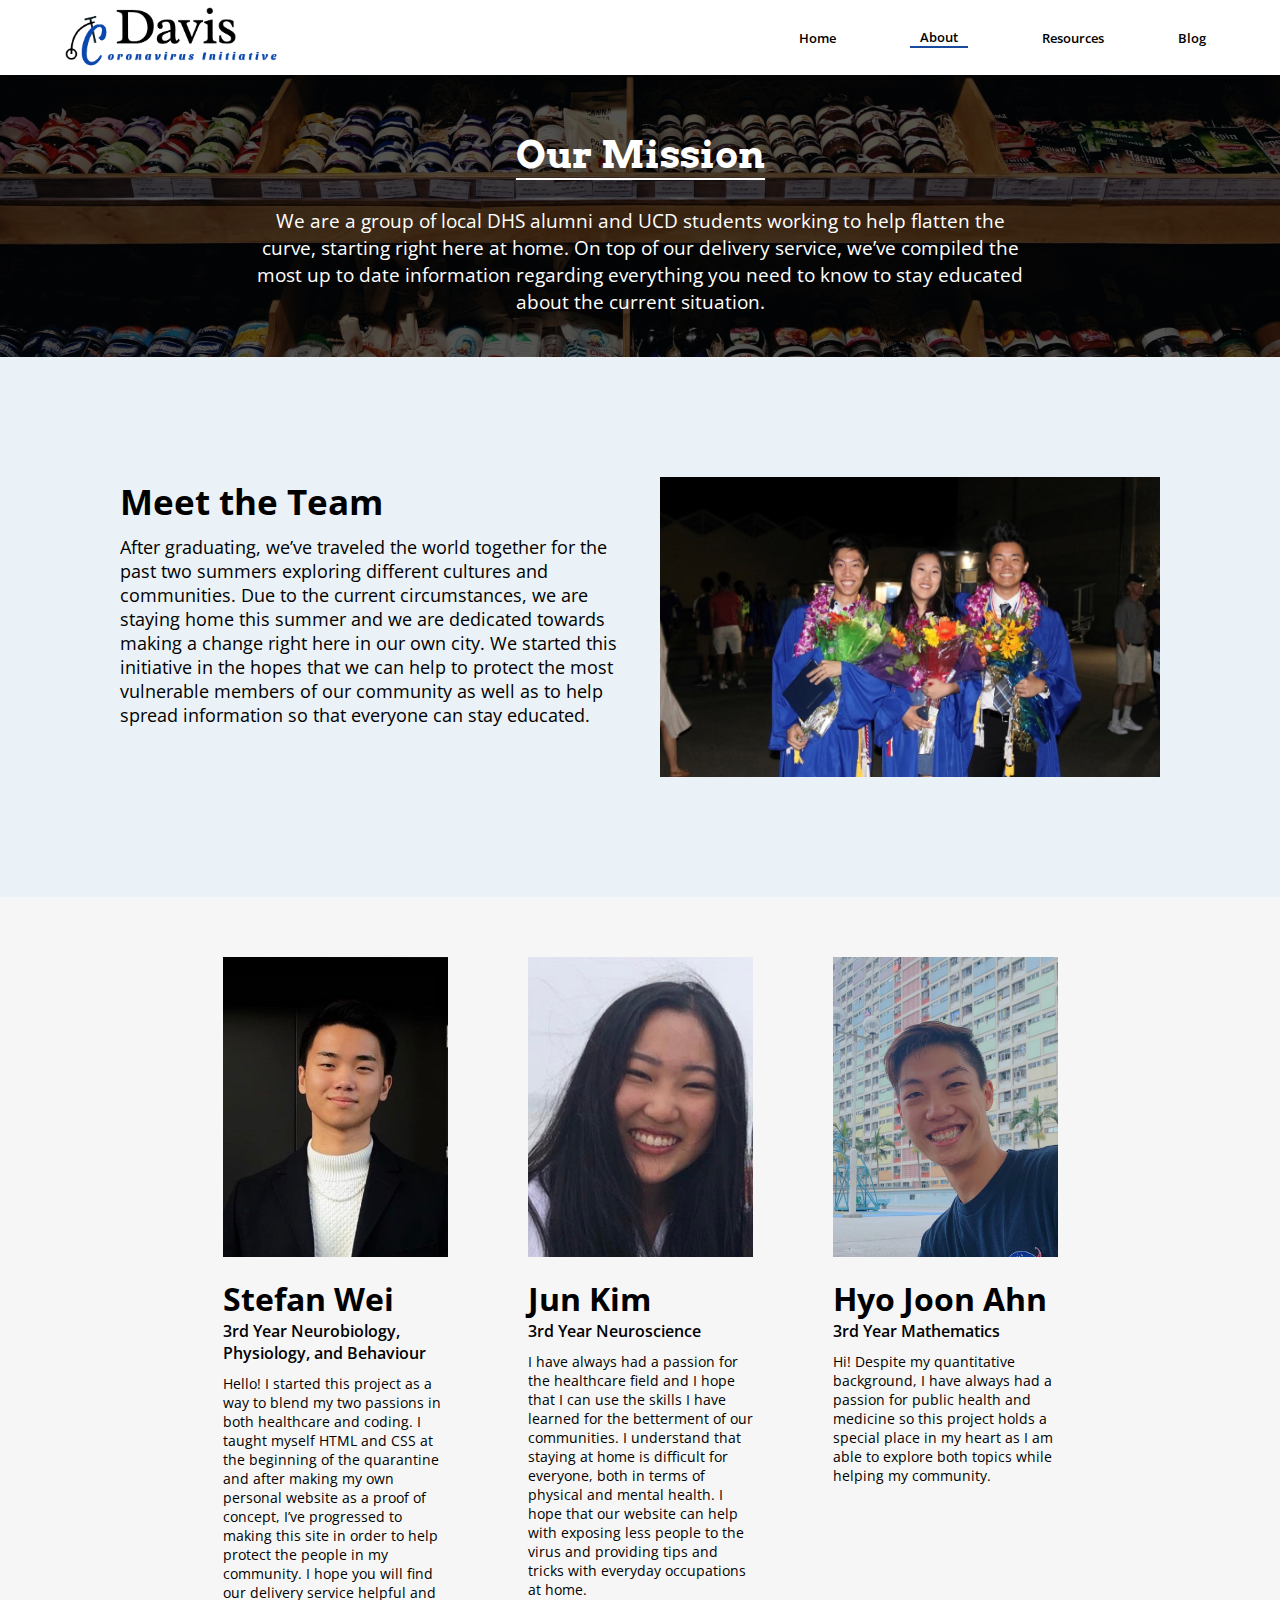
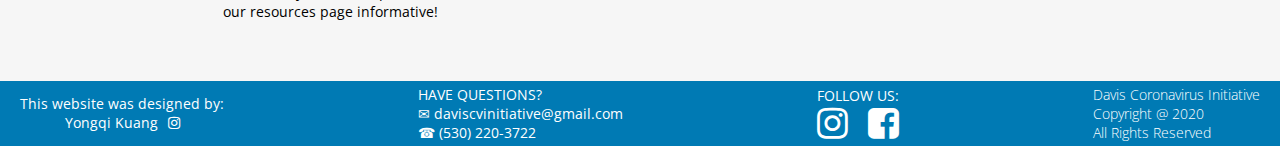
<file: about.html>
<!DOCTYPE html>
<html lang='en'>
  <head>
    <meta charset='UTF-8'/>
    <title>Davis Coronavirus Initiative</title>
    <link href='main.css' type='text/css' rel='stylesheet'/>
    <link href="https://fonts.googleapis.com/css2?family=Open+Sans:wght@400;700&display=swap" rel="stylesheet">
    <link href="https://fonts.googleapis.com/css2?family=Open+Sans:wght@300;400;600;700&display=swap" rel="stylesheet">
    <link rel="stylesheet" href="https://cdnjs.cloudflare.com/ajax/libs/font-awesome/4.7.0/css/font-awesome.min.css">
    <link href="https://fonts.googleapis.com/css2?family=Arvo:wght@700&display=swap" rel="stylesheet">
    <body id="about-page">
  </head>

  <body>
    <!-- THIS IS THE HEADER -->
    <div class='header'>
      <div class='logo'>
        <a href='index.html'>
          <img id='mobilelogo'src = 'mobiledci.png' height='100px'/>
          <img id='desktoplogo' src='dci1.png' height='100px'/>
        </a>
      </div>

      <div id='dropdown' class='dropdownmenu'>
        <li style="list-style: none;" class='dropdown'><span><a href='#'><i class="fa fa-bars" style="font-size:36px;color:black"></i></a></span>
          <ul class='features-menu'>
            <li><a href='index.html'>Home</a></li>
            <li><a href='about.html'>About</a></li>
            <li><a href='resources.html'>Resources</a></li>
            <li><a href='blog.html'>Blog</a></li>
          </ul>
        </li>
      </div>

      <div id='tabs' class='tabs'>
        <div class='tab_element' >
          <a href='index.html'>Home</a>
        </div>
        <div class='tab_element'>
          <div class='hp'><a href='about.html'>About</a></div>
        </div>
        <div class='tab_element'>
          <a href ='resources.html'>Resources</a>
        </div>
        <div class='tab_element'>
          <a href='blog.html'>Blog</a>
        </div>
      </div>

    </div>
    <!--- HEADER SPACER -->
    <div class='headerspacer'></div>

    <div class='mission'>
      <img id='mobileabout' src='verticalcoffee.jpg'/>
      <img id='desktopabout' src='coffe.jpg'/>
      <div class="text">
        <div class='title'><h1>Our Mission</h1></div> <br>
        <div class='adisc'><p>We are a group of local DHS alumni and UCD students working to help flatten the curve, starting right here at home. On top of our delivery service,
          we’ve compiled the most up to date information regarding everything you need to know to stay educated about the current situation.</p><br></div>
      </div>
    </div>

    <div class='team'>
      <div class='meetus'>
        <div class='meetus_title'>
          <h1>Meet the Team</h1>
        </div>
        <div class='meetus_descript'>
          <p>After graduating, we’ve traveled the world together for the past two summers exploring different cultures and communities. Due to the current circumstances,
             we are staying home this summer and we are dedicated towards making a change right here in our own city. We started this initiative in the hopes that we can help to protect the most vulnerable members of our community as well as
             to help spread information so that everyone can stay educated.</p>
        </div>
      </div>
      <img id='desktopabout'src='team.jpg'/>
    </div>

    <div class='us'>
      <div class='us_all'>
        <div class='us_me'>
          <img id='mobilepfp' src='circleyifan.jpg'/>
          <img id='desktoppfp' src='yifan.jpg'/>
          <div class='me_title'>
            <h1>Stefan Wei</h1>
            <p>3rd Year Neurobiology, Physiology, and Behaviour</p>
          </div>
          <div class='me_descript'>
            <p>Hello!
              I started this project as a way to blend my two passions in both healthcare and coding. I taught myself HTML and CSS at the beginning of the quarantine and after making my own personal website as a proof of concept,
               I’ve progressed to making this site in order to help protect the people in my community. I hope you will find our delivery service helpful and our resources page informative!</p>
          </div>
        </div>

        <div class='us_me'>
          <img id='mobilepfp' src='circlejun.jpg'/>
          <img id='desktoppfp'src='jun.jpg'/>
          <div class='me_title'>
            <h1>Jun Kim</h1>
            <p>3rd Year Neuroscience</p>
          </div>
          <div class='me_descript'>
            <p>I have always had a passion for the healthcare field
               and I hope that I can use the skills I have learned for the betterment of our communities. I understand that staying at home is difficult for everyone, both in terms of physical and mental health.
                I hope that our website can help with exposing less people to the virus and providing tips and tricks with everyday occupations at home. </p>
          </div>
        </div>

        <div class='us_me'>
          <img id='mobilepfp' src='hjicon.jpeg'/>
          <img id='desktoppfp'src='hj1.jpg'/>
          <div class='me_title'>
            <h1>Hyo Joon Ahn</h1>
            <p>3rd Year Mathematics</p>
          </div>
          <div class='me_descript'>
            <p>Hi! Despite my quantitative background, I have always had a passion for public health and medicine so this project holds a special place in my heart as I am able to explore both topics while helping my community. </p>
          </div>
        </div>
      </div>
    </div>


  <!-- THIS IS THE FOOTER -->
  <div class='footer'>

    <div id='desktopcredits'class='credits'>
      <div class='desby'>This website was designed by:</div>
        <a href='https://www.instagram.com/yongqi.design/'><div class='designer'>
        <div class='yk'><p>Yongqi Kuang</p></div>
        <div class='ig'><i class="fa fa-instagram" style="color:white"></i></div>
      </div></a>
    </div>

    <div class='contact'>
      <div class='footer_questions'>HAVE QUESTIONS?</div>
      <div class='questions_contact'><a href="mailto:daviscvinitiative@gmail.com">&#9993; daviscvinitiative@gmail.com</a></div>
      <div class='questions_contact'>&#9742; (530) 220-3722</div>
    </div>

    <div class='socials'>
      <div class='footer_follow'>FOLLOW US:</div>
      <div class='box'>
        <div class='social_icon'>
        <a href='https://www.instagram.com/daviscoronavirusinitiative/'><i class="fa fa-instagram" style="color:white"></i></a>
        </div>
        <div class='social_icon'>
          <a href='https://www.facebook.com/Davis-Coronavirus-Initiative-111742237274236'><i class="fa fa-facebook-square" style="color:white"></i></a>
        </div>
      </div>
    </div>



    <div id='desktoplegal' class='legal'>
      <p>Davis Coronavirus Initiative</p>
      <p>Copyright @ 2020</p>
      <p>All Rights Reserved</p>
    </div>

    <div id='mobilelegal' class='mobilelegal'>
      <p>@ Copyright 2020 Davis Coronavirus Initiative All Rights Reserved. Website designed by Yongqi.</p>
  </div>
    </body>
</file>
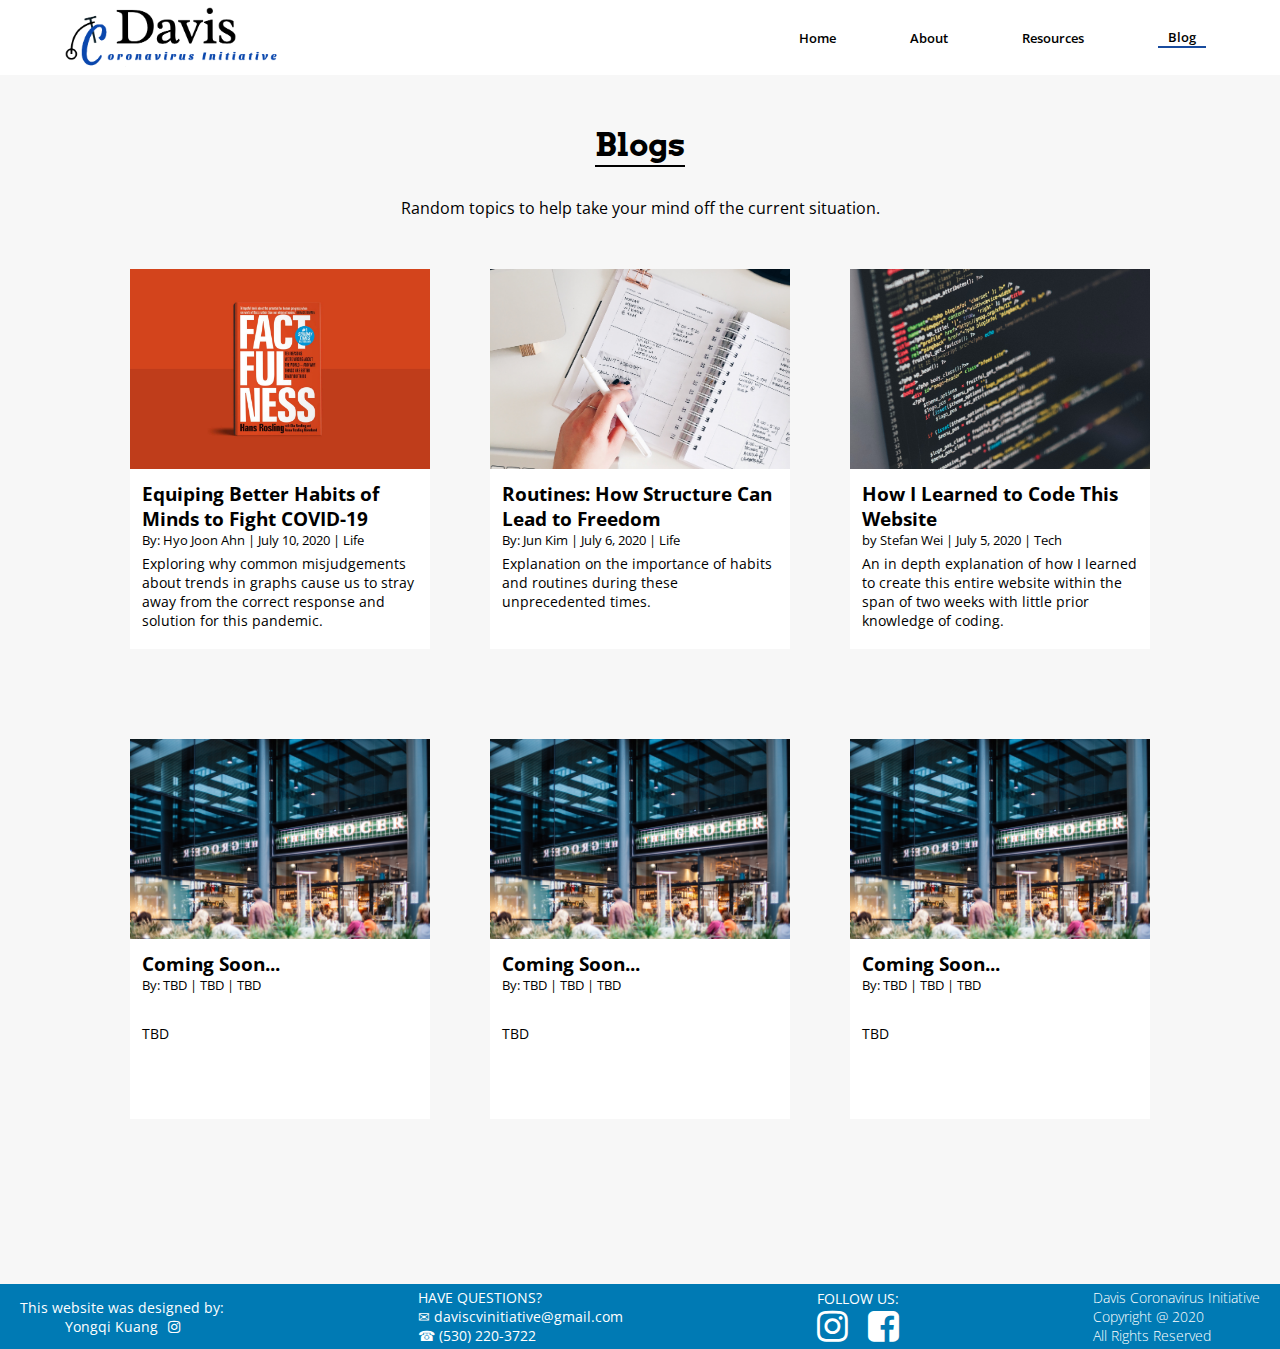
<file: blog.html>
<!DOCTYPE html>
<html lang='en'>
  <head>
    <meta charset='UTF-8'/>
    <title>Davis Coronavirus Initiative</title>
    <link href='main.css' type='text/css' rel='stylesheet'/>
    <link href="https://fonts.googleapis.com/css2?family=Open+Sans:wght@400;700&display=swap" rel="stylesheet">
    <link href="https://fonts.googleapis.com/css2?family=Open+Sans:wght@300;400;600;700&display=swap" rel="stylesheet">
    <link rel="stylesheet" href="https://cdnjs.cloudflare.com/ajax/libs/font-awesome/4.7.0/css/font-awesome.min.css">
    <link href="https://fonts.googleapis.com/css2?family=Arvo:wght@700&display=swap" rel="stylesheet">
    <body id="blog-page">
  </head>
  <body>
    <!-- THIS IS THE HEADER -->
    <div class='header'>
      <div class='logo'>
        <a href='index.html'>
          <img id='mobilelogo'src = 'mobiledci.png' height='100px'/>
          <img id='desktoplogo' src='dci1.png' height='100px'/>
        </a>
      </div>

      <div id='dropdown' class='dropdownmenu'>
        <li style="list-style: none;" class='dropdown'><span><a href='#'><i class="fa fa-bars" style="font-size:52px;color:black"></i></a></span>
          <ul class='features-menu'>
            <li><a href='index.html'>Home</a></li>
            <li><a href='about.html'>About</a></li>
            <li><a href='resources.html'>Resources</a></li>
            <li><a href='blog.html'>Blog</a></li>
          </ul>
        </li>
      </div>

      <div id='tabs' class='tabs'>
        <div class='tab_element' >
          <a href='index.html'>Home</a>
        </div>
        <div class='tab_element'>
          <a href='about.html'>About</a>
        </div>
        <div class='tab_element'>
          <a href ='resources.html'>Resources</a>
        </div>
        <div class='tab_element'>
          <div class='hp'><a href='blog.html'>Blog</a></div>
        </div>
      </div>

    </div>
    <!--- HEADER SPACER -->
    <div class='headerspacer'></div>

    <div class='blog_header'>
      <div class='blog_underline'>
        <h1>Blogs</h1>
      </div>
    </div>

    <div class='blog_about'>
      <p>Random topics to help take your mind off the current situation.</p>
    </div>

    <div class='blog_cont'>

      <div class='blog'>
        <img src ='factfulness.jpg'/>
        <div class='blog_title'><a href='blog3.html'>
          <h3>Equiping Better Habits of Minds to Fight COVID-19</h3>
          <h5>By: Hyo Joon Ahn | July 10, 2020 | Life</h5></a>
        </div>
        <div class='blog_descript'>
          <p>Exploring why common misjudgements about trends in graphs cause us to stray away from the correct response and solution for this pandemic. </p>
        </div>
      </div>

      <div class='blog'>
        <img src ='focus.jpg'/>
        <div class='blog_title'><a href='blog2.html'>
          <h3>Routines: How Structure Can Lead to Freedom</h3>
          <h5>By: Jun Kim | July 6, 2020 | Life</h5></a>
        </div>
        <div class='blog_descript'>
          <p>Explanation on the importance of habits and routines during these unprecedented times.</p>
        </div>
      </div>

      <div class='blog'>
        <img src ='code.jpg'/>
        <div class='blog_title'><a href='blog1.html'>
          <h3>How I Learned to Code This Website</h3>
          <h5>by Stefan Wei | July 5, 2020 | Tech</h5></a>
        </div>
        <div class='blog_descript'>
          <p>An in depth explanation of how I learned to create this entire website within the span of two weeks with little prior knowledge of coding.</p>
        </div>
      </div>

    </div>

  <div class='blog_cont'>
    <div class='blog'>
      <img src ='blog3.jpg'/>
      <div class='blog_title'>
        <h3>Coming Soon...</h3>
        <h5>By: TBD | TBD | TBD</h5>
      </div>
      <div class='blog_descript'>
        <p>TBD</p>
      </div>
    </div>

    <div class='blog'>
      <img src ='blog3.jpg'/>
      <div class='blog_title'>
        <h3>Coming Soon...</h3>
        <h5>By: TBD | TBD | TBD</h5>
      </div>
      <div class='blog_descript'>
        <p>TBD</p>
      </div>
    </div>

    <div class='blog'>
      <img src ='blog3.jpg'/>
      <div class='blog_title'>
        <h3>Coming Soon...</h3>
        <h5>By: TBD | TBD | TBD</h5>
      </div>
      <div class='blog_descript'>
        <p>TBD</p>
      </div>
    </div>
  </div>

  <!--- FOOTER SPACER -->
    <div class='footer_spacer'></div>


<!-- THIS IS THE FOOTER -->
<div class='footer'>

  <div id='desktopcredits'class='credits'>
    <div class='desby'>This website was designed by:</div>
      <a href='https://www.instagram.com/yongqi.design/'><div class='designer'>
      <div class='yk'><p>Yongqi Kuang</p></div>
      <div class='ig'><i class="fa fa-instagram" style="color:white"></i></div>
    </div></a>
  </div>

  <div class='contact'>
    <div class='footer_questions'>HAVE QUESTIONS?</div>
    <div class='questions_contact'><a href="mailto:daviscvinitiative@gmail.com">&#9993; daviscvinitiative@gmail.com</a></div>
    <div class='questions_contact'>&#9742; (530) 220-3722</div>
  </div>

  <div class='socials'>
    <div class='footer_follow'>FOLLOW US:</div>
    <div class='box'>
      <div class='social_icon'>
      <a href='https://www.instagram.com/daviscoronavirusinitiative/'><i class="fa fa-instagram" style="color:white"></i></a>
      </div>
      <div class='social_icon'>
        <a href='https://www.facebook.com/Davis-Coronavirus-Initiative-111742237274236'><i class="fa fa-facebook-square" style="color:white"></i></a>
      </div>
    </div>
  </div>



  <div id='desktoplegal' class='legal'>
    <p>Davis Coronavirus Initiative</p>
    <p>Copyright @ 2020</p>
    <p>All Rights Reserved</p>
  </div>

  <div id='mobilelegal' class='mobilelegal'>
    <p>@ Copyright 2020 Davis Coronavirus Initiative All Rights Reserved. Website designed by Yongqi.</p>
</div>
  </body>
</file>
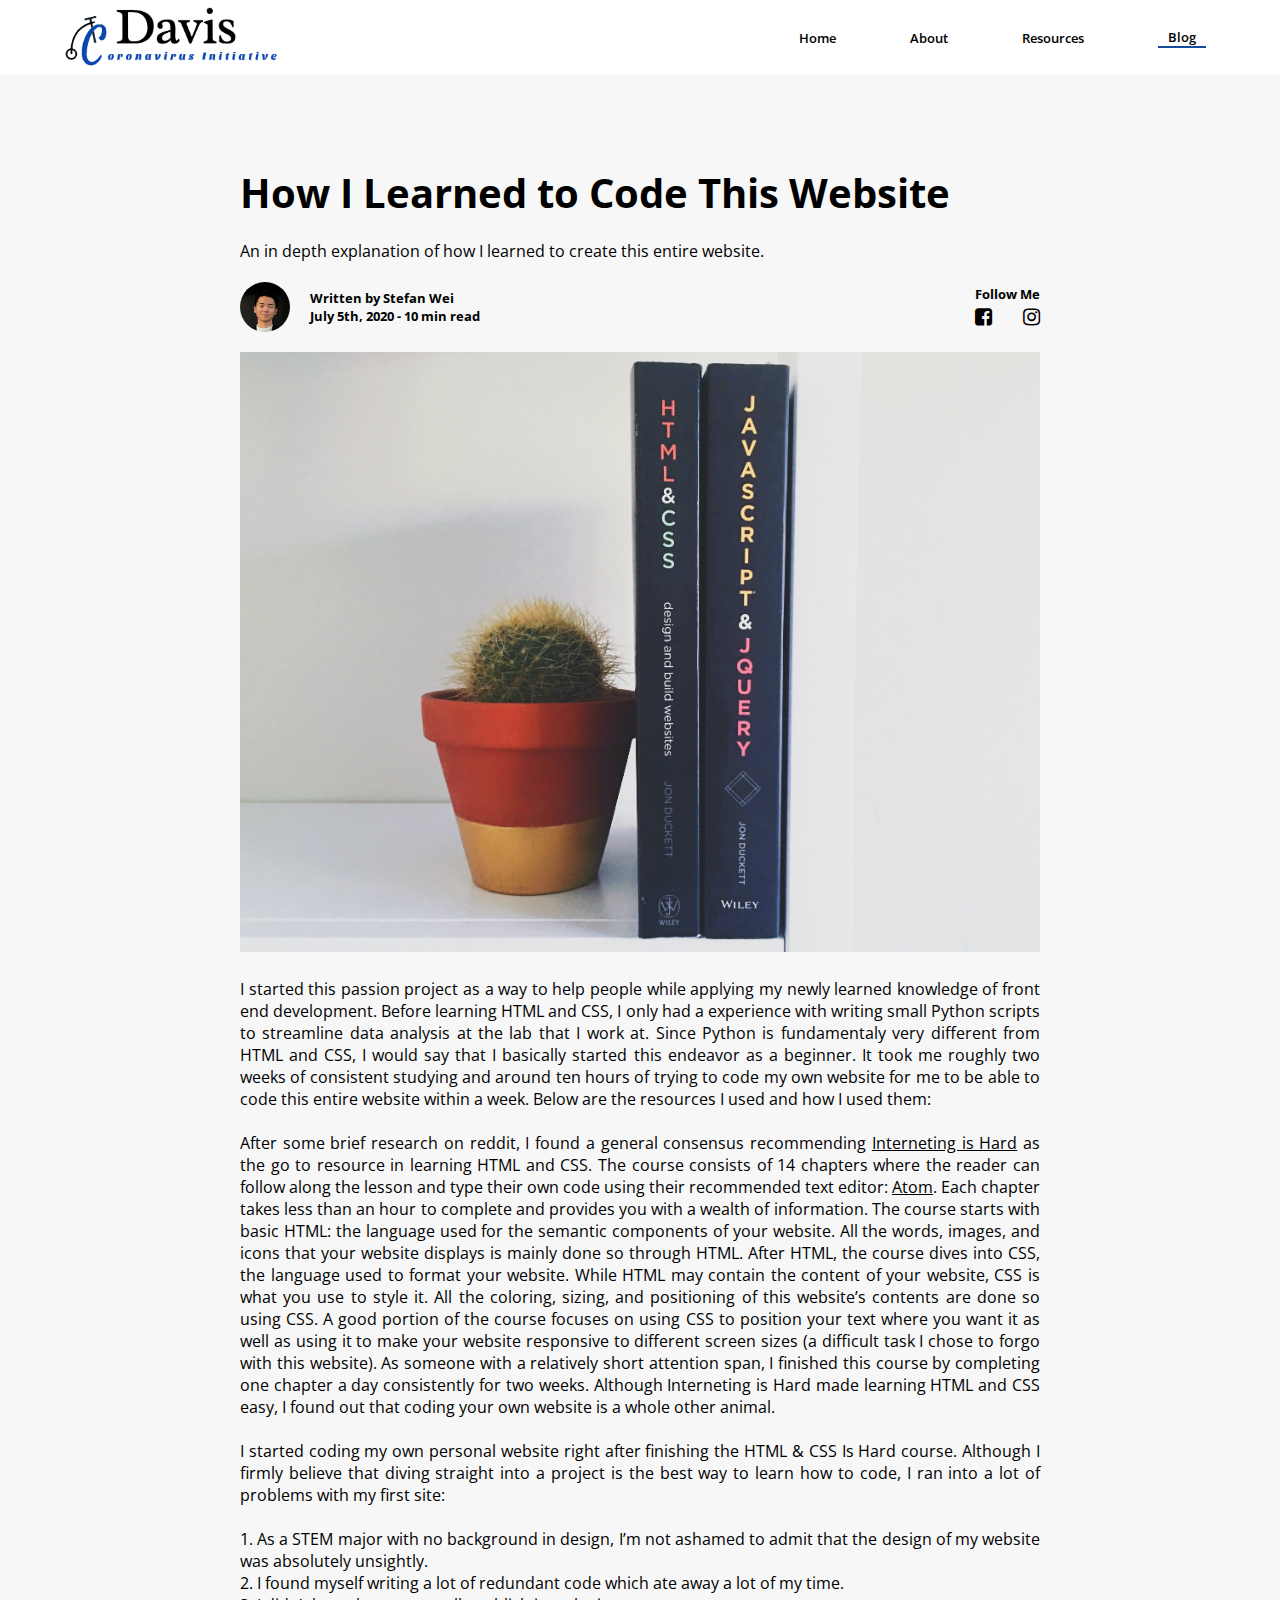
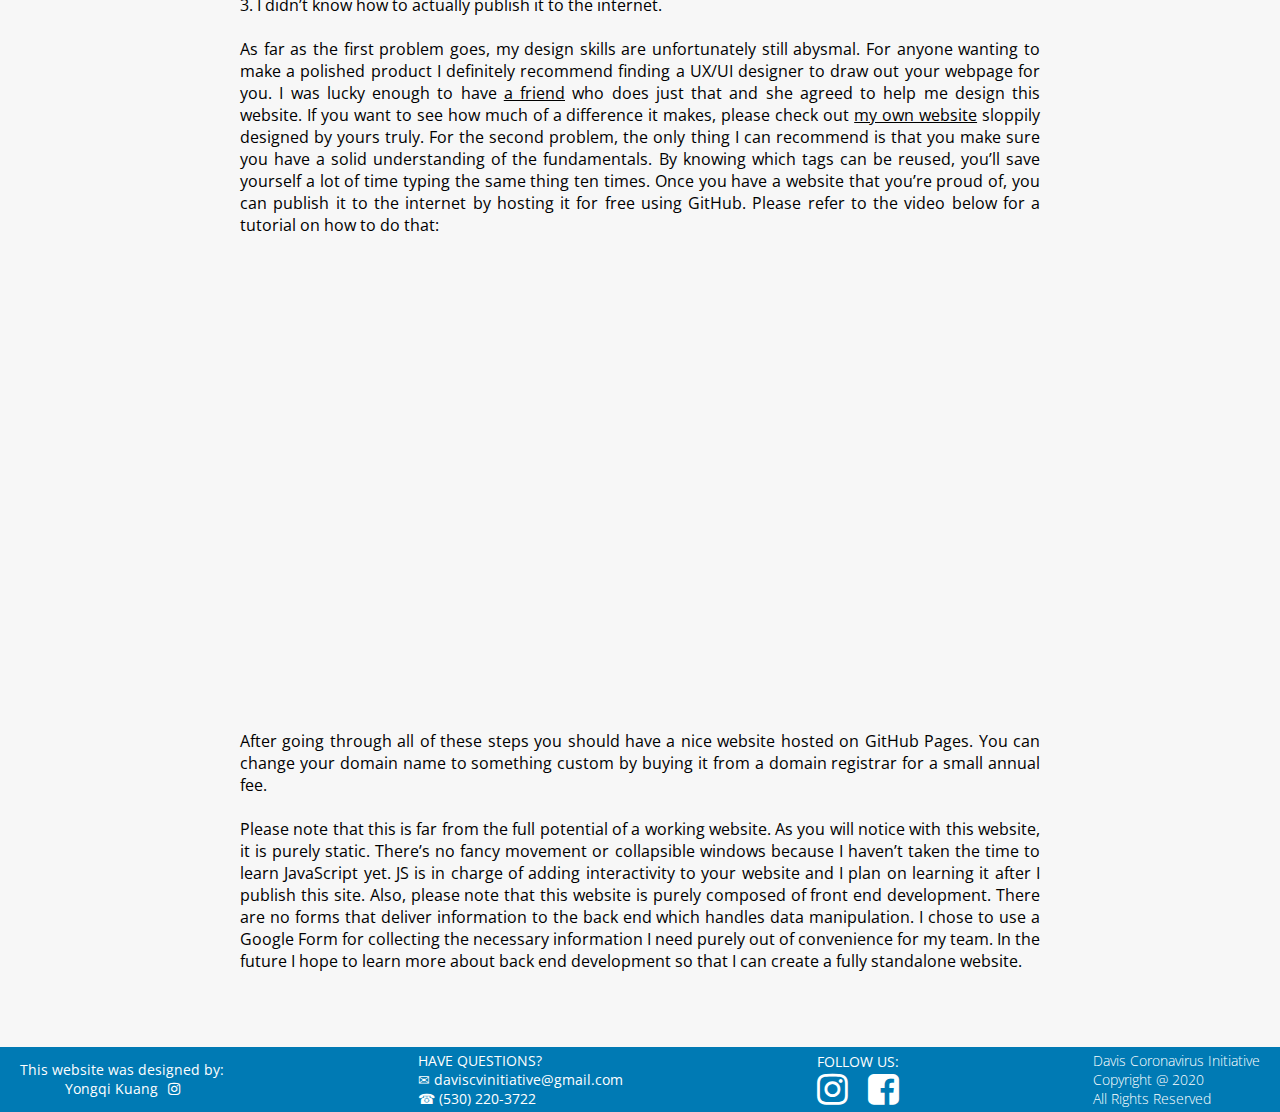
<file: blog1.html>
<!DOCTYPE html>
<html lang='en'>
  <head>
    <meta charset='UTF-8'/>
    <title>Davis Coronavirus Initiative</title>
    <link href='main.css' type='text/css' rel='stylesheet'/>
    <link href="https://fonts.googleapis.com/css2?family=Open+Sans:wght@400;700&display=swap" rel="stylesheet">
    <link href="https://fonts.googleapis.com/css2?family=Open+Sans:wght@300;400;600;700&display=swap" rel="stylesheet">
    <link rel="stylesheet" href="https://cdnjs.cloudflare.com/ajax/libs/font-awesome/4.7.0/css/font-awesome.min.css">
    <link href="https://fonts.googleapis.com/css2?family=Arvo:wght@700&display=swap" rel="stylesheet">
    <body id="blog1">
  </head>

  <body>
    <!-- THIS IS THE HEADER -->
    <div class='header'>
      <div class='logo'>
        <a href='index.html'>
          <img id='mobilelogo'src = 'mobiledci.png' height='100px'/>
          <img id='desktoplogo' src='dci1.png' height='100px'/>
        </a>
      </div>

      <div id='dropdown' class='dropdownmenu'>
        <li style="list-style: none;" class='dropdown'><span><a href='#'><i class="fa fa-bars" style="font-size:52px;color:black"></i></a></span>
          <ul class='features-menu'>
            <li><a href='index.html'>Home</a></li>
            <li><a href='about.html'>About</a></li>
            <li><a href='resources.html'>Resources</a></li>
            <li><a href='blog.html'>Blog</a></li>
          </ul>
        </li>
      </div>

      <div id='tabs' class='tabs'>
        <div class='tab_element' >
          <a href='index.html'>Home</a>
        </div>
        <div class='tab_element'>
          <a href='about.html'>About</a>
        </div>
        <div class='tab_element'>
          <a href ='resources.html'>Resources</a>
        </div>
        <div class='tab_element'>
          <div class='hp'><a href='blog.html'>Blog</a></div>
        </div>
      </div>
    </div>
    <!--- HEADER SPACER -->
    <div class='headerspacer'></div>

    <div class='article_title'>
      <h1>How I Learned to Code This Website</h1>
    </div>

    <div class='article_descript'>
      <p>An in depth explanation of how I learned to create this entire website.</p>
    </div>

    <div class='author'>
      <div class='author_word'>
        <img src='circleyifan.jpg'/>
        <div class='author_info'>
          <h6>Written by Stefan Wei</h6>
          <h6>July 5th, 2020 - 10 min read</h6>
        </div>
      </div>
      <div class='author_social'>
        <h6>Follow Me</h6>
        <div class='social_icons'>
          <a href='https://www.facebook.com/stefanwei28/'><i class="fa fa-facebook-square" style="color:black"></i></a>
          <a href='https://www.instagram.com/stefanwei28/'><i class="fa fa-instagram" style="color:black"></i></a>
        </div>
      </div>
    </div>

    <div class='blogimage'>
      <img src='blog1pic.jpg'/>
    </div>

    <div class='article_text'>
      <p><br>I started this passion project as a way to help people while applying my newly learned knowledge of front end development. Before learning HTML and CSS, I only had a experience with writing small Python scripts to streamline data analysis at the lab that I work at. Since Python is fundamentaly very different from HTML and CSS, I would say that I basically started this endeavor as a beginner.
        It took me roughly two weeks of consistent studying and around ten hours of trying to code my own website for me to be able to code this entire website within a week.
        Below are the resources I used and how I used them:<br><br>

        After some brief research on reddit, I found a general consensus recommending <a href='https://www.internetingishard.com/html-and-css/'>Interneting is Hard</a> as the go to resource in learning HTML and CSS. The course consists of 14 chapters where the reader can follow along the lesson and type their own code using their recommended text editor: <a href='https://atom.io/'>Atom</a>. Each chapter takes less than an hour to complete and provides you with a wealth of information. The course starts with basic HTML: the language used for the semantic components of your website. All the words, images, and icons that your website displays is mainly done so through HTML. After HTML, the course dives into CSS, the language used to format your website. While HTML may contain the content of your website, CSS is what you use to style it. All the coloring, sizing, and positioning of this website’s contents are done so using CSS. A good portion of the course focuses on using CSS to position your text where you want it as well as using it to make your website responsive to different screen sizes (a difficult task I chose to forgo with this website). As someone with a relatively short attention span, I finished this course by completing one chapter a day consistently for two weeks. Although Interneting is Hard made learning HTML and CSS easy, I found out that coding your own website is a whole other animal. <br><br>

        I started coding my own personal website right after finishing the HTML & CSS Is Hard course. Although I firmly believe that diving straight into a project is the best way to learn how to code, I ran into a lot of problems with my first site:<br><br></p>
        <ol>
          <li>As a STEM major with no background in design, I’m not ashamed to admit that the design of my website was absolutely unsightly.</li>
          <li>I found myself writing a lot of redundant code which ate away a lot of my time.</li>
          <li>I didn’t know how to actually publish it to the internet.</li>
        </ol><br>

        <p>As far as the first problem goes, my design skills are unfortunately still abysmal. For anyone wanting to make a polished product I definitely recommend finding a UX/UI designer to draw out your webpage for you. I was lucky enough to have <a href='https://www.instagram.com/yongqi.design/'>a friend</a> who does just that and she agreed to help me design this website. If you want to see how much of a difference it makes, please check out <a href='https://stefan-wei.github.io/'>my own website</a> sloppily designed by yours truly. For the second problem, the only thing I can recommend is that you make sure you have a solid understanding of the fundamentals. By knowing which tags can be reused, you’ll save yourself a lot of time typing the same thing ten times. Once you have a website that you’re proud of, you can publish it to the internet by hosting it for free using GitHub. Please refer to the video below for a tutorial on how to do that:</p> <br>

        <iframe width="800" height="450" src="https://www.youtube.com/embed/hAsDjEo9Oqw" frameborder="0" allow="accelerometer; autoplay; encrypted-media; gyroscope; picture-in-picture" allowfullscreen></iframe>

        <p><br>After going through all of these steps you should have a nice website hosted on GitHub Pages. You can change your domain name to something custom by buying it from a domain registrar for a small annual fee.<br><br>
           Please note that this is far from the full potential of a working website. As you will notice with this website, it is purely static. There’s no fancy movement or collapsible windows because I haven’t taken the time to learn JavaScript yet.
           JS is in charge of adding interactivity to your website and I plan on learning it after I publish this site. Also, please note that this website is purely composed of front end development.
           There are no forms that deliver information to the back end which handles data manipulation. I chose to use a Google Form for collecting the necessary information I need purely out of convenience for my team.
           In the future I hope to learn more about back end development so that I can create a fully standalone website.</p>

    </div>





    <div class='footer_spacer'></div>

    <div class='footer'>

      <div id='desktopcredits'class='credits'>
        <div class='desby'>This website was designed by:</div>
          <a href='https://www.instagram.com/yongqi.design/'><div class='designer'>
          <div class='yk'><p>Yongqi Kuang</p></div>
          <div class='ig'><i class="fa fa-instagram" style="color:white"></i></div>
        </div></a>
      </div>

      <div class='contact'>
        <div class='footer_questions'>HAVE QUESTIONS?</div>
        <div class='questions_contact'><a href="mailto:daviscvinitiative@gmail.com">&#9993; daviscvinitiative@gmail.com</a></div>
        <div class='questions_contact'>&#9742; (530) 220-3722</div>
      </div>

      <div class='socials'>
        <div class='footer_follow'>FOLLOW US:</div>
        <div class='box'>
          <div class='social_icon'>
          <a href='https://www.instagram.com/daviscoronavirusinitiative/'><i class="fa fa-instagram" style="color:white"></i></a>
          </div>
          <div class='social_icon'>
            <a href='https://www.facebook.com/Davis-Coronavirus-Initiative-111742237274236'><i class="fa fa-facebook-square" style="color:white"></i></a>
          </div>
        </div>
      </div>



      <div id='desktoplegal' class='legal'>
        <p>Davis Coronavirus Initiative</p>
        <p>Copyright @ 2020</p>
        <p>All Rights Reserved</p>
      </div>

      <div id='mobilelegal' class='mobilelegal'>
        <p>@ Copyright 2020 Davis Coronavirus Initiative All Rights Reserved. Website designed by Yongqi.</p>
    </div>
  </body>
</file>
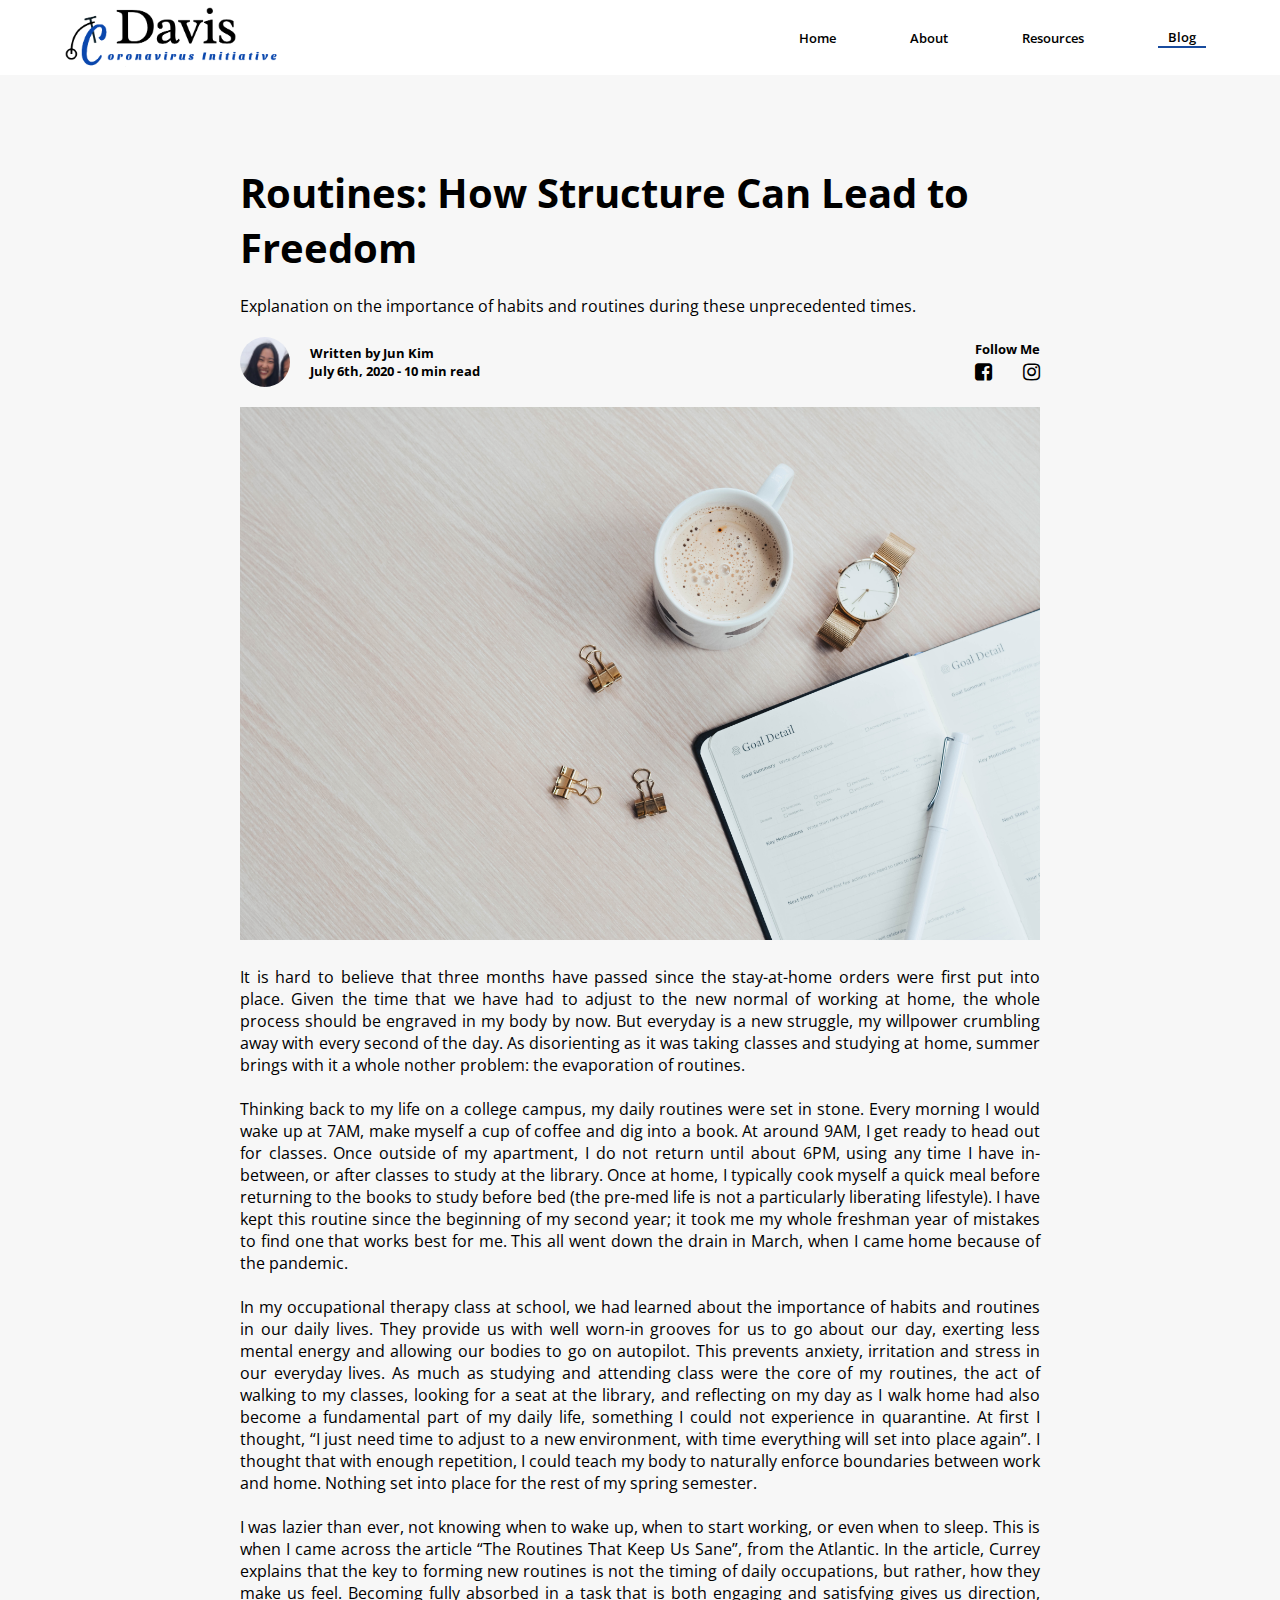
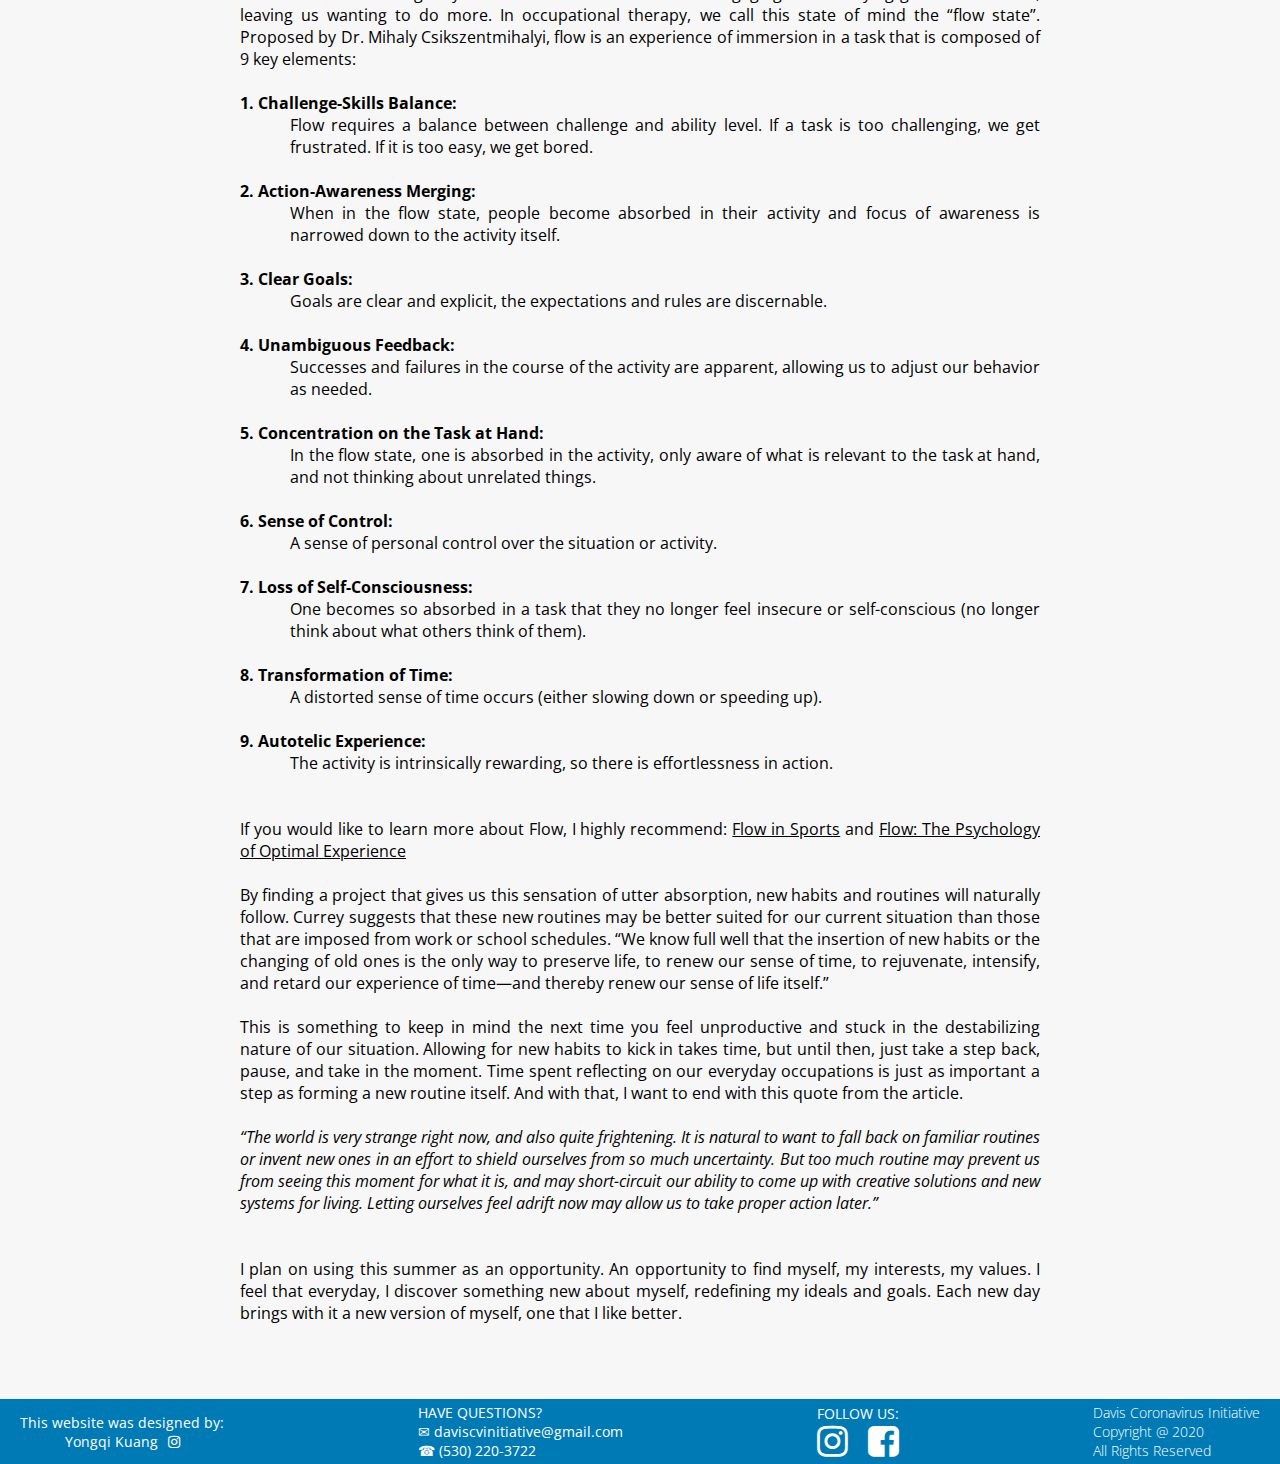
<file: blog2.html>
<!DOCTYPE html>
<html lang='en'>
  <head>
    <meta charset='UTF-8'/>
    <title>Davis Coronavirus Initiative</title>
    <link href='main.css' type='text/css' rel='stylesheet'/>
    <link href="https://fonts.googleapis.com/css2?family=Open+Sans:wght@400;700&display=swap" rel="stylesheet">
    <link href="https://fonts.googleapis.com/css2?family=Open+Sans:wght@300;400;600;700&display=swap" rel="stylesheet">
    <link rel="stylesheet" href="https://cdnjs.cloudflare.com/ajax/libs/font-awesome/4.7.0/css/font-awesome.min.css">
    <link href="https://fonts.googleapis.com/css2?family=Arvo:wght@700&display=swap" rel="stylesheet">
    <body id="blog1">
  </head>

  <body>
    <!-- THIS IS THE HEADER -->
    <div class='header'>
      <div class='logo'>
        <a href='index.html'>
          <img id='mobilelogo'src = 'mobiledci.png' height='100px'/>
          <img id='desktoplogo' src='dci1.png' height='100px'/>
        </a>
      </div>

      <div id='dropdown' class='dropdownmenu'>
        <li style="list-style: none;" class='dropdown'><span><a href='#'><i class="fa fa-bars" style="font-size:52px;color:black"></i></a></span>
          <ul class='features-menu'>
            <li><a href='index.html'>Home</a></li>
            <li><a href='about.html'>About</a></li>
            <li><a href='resources.html'>Resources</a></li>
            <li><a href='blog.html'>Blog</a></li>
          </ul>
        </li>
      </div>

      <div id='tabs' class='tabs'>
        <div class='tab_element' >
          <a href='index.html'>Home</a>
        </div>
        <div class='tab_element'>
          <a href='about.html'>About</a>
        </div>
        <div class='tab_element'>
          <a href ='resources.html'>Resources</a>
        </div>
        <div class='tab_element'>
          <div class='hp'><a href='blog.html'>Blog</a></div>
        </div>
      </div>
    </div
    <!--- HEADER SPACER -->
    <div class='headerspacer'></div>

    <div class='article_title'>
      <h1>Routines: How Structure Can Lead to Freedom</h1>
    </div>

    <div class='article_descript'>
      <p>Explanation on the importance of habits and routines during these unprecedented times.</p>
    </div>

    <div class='author'>
      <div class='author_word'>
        <img src='circlejun.jpg'/>
        <div class='author_info'>
          <h6>Written by Jun Kim</h6>
          <h6>July 6th, 2020 - 10 min read</h6>
        </div>
      </div>
      <div class='author_social'>
        <h6>Follow Me</h6>
        <div class='social_icons'>
          <a href='https://www.facebook.com/jun.kim.9083477'><i class="fa fa-facebook-square" style="color:black"></i></a>
          <a href='https://www.instagram.com/juniepiee/'><i class="fa fa-instagram" style="color:black"></i></a>
        </div>
      </div>
    </div>

    <div class='blogimage'>
      <img src='blog2pic.jpg'/>
    </div>

    <div class='article_text'>
      <p><br>It is hard to believe that three months have passed since the stay-at-home orders were first put into place.
            Given the time that we have had to adjust to the new normal of working at home, the whole process should be engraved in my body by now.
            But everyday is a new struggle, my willpower crumbling away with every second of the day. As disorienting as it was taking classes and studying at home,
            summer brings with it a whole nother problem: the evaporation of routines. <br><br>

            Thinking back to my life on a college campus, my daily routines were set in stone. Every morning I would wake up at 7AM, make myself a cup of coffee and dig into a book.
            At around 9AM, I get ready to head out for classes. Once outside of my apartment, I do not return until about 6PM, using any time I have in-between, or after classes to study at the library.
            Once at home, I typically cook myself a quick meal before returning to the books to study before bed (the pre-med life is not a particularly liberating lifestyle).
            I have kept this routine since the beginning of my second year; it took me my whole freshman year of mistakes to find one that works best for me.
            This all went down the drain in March, when I came home because of the pandemic. <br><br>

            In my occupational therapy class at school, we had learned about the importance of habits and routines in our daily lives. They provide us with well worn-in grooves for us to go about our day,
            exerting less mental energy and allowing our bodies to go on autopilot. This prevents anxiety, irritation and stress in our everyday lives. As much as studying and attending class were the core of my routines,
            the act of walking to my classes, looking for a seat at the library, and reflecting on my day as I walk home had also become a fundamental part of my daily life, something I could not experience in quarantine.
            At first I thought, “I just need time to adjust to a new environment, with time everything will set into place again”. I thought that with enough repetition, I could teach my body to naturally enforce boundaries
            between work and home. Nothing set into place for the rest of my spring semester. <br><br>

            I was lazier than ever, not knowing when to wake up, when to start working, or even when to sleep. This is when I came across the article “The Routines That Keep Us Sane”, from the Atlantic.
            In the article, Currey explains that the key to forming new routines is not the timing of daily occupations, but rather, how they make us feel. Becoming fully absorbed in a task that is both engaging and satisfying
            gives us direction, leaving us wanting to do more. In occupational therapy, we call this state of mind the “flow state”. Proposed by Dr. Mihaly Csikszentmihalyi, flow is an experience of immersion in a task that is
            composed of 9 key elements:<br><br>
      </p>
      <ol>
        <li style="font-weight:bold"><span style="font-weight:normal"><em>Challenge-Skills Balance:</em>
          <ul>
            <li>Flow requires a balance between challenge and ability level. If a task is too challenging, we get frustrated. If it is too easy, we get bored.</li>
          </ul></li><br>

          <li style="font-weight:bold"><span style="font-weight:normal"><em>Action-Awareness Merging:</em>
            <ul>
              <li>When in the flow state, people become absorbed in their activity and focus of awareness is narrowed down to the activity itself.</li>
            </ul></li><br>

            <li style="font-weight:bold"><span style="font-weight:normal"><em>Clear Goals:</em>
              <ul>
                <li>Goals are clear and explicit, the expectations and rules are discernable.</li>
              </ul></li><br>

              <li style="font-weight:bold"><span style="font-weight:normal"><em>Unambiguous Feedback:</em>
                <ul>
                  <li>Successes and failures in the course of the activity are apparent, allowing us to adjust our behavior as needed.</li>
                </ul></li><br>

              <li style="font-weight:bold"><span style="font-weight:normal"><em>Concentration on the Task at Hand:</em>
                  <ul>
                    <li>In the flow state, one is absorbed in the activity, only aware of what is relevant to the task at hand, and not thinking about unrelated things.</li>
                  </ul></li><br>

                  <li style="font-weight:bold"><span style="font-weight:normal"><em>Sense of Control:</em>
                    <ul>
                      <li>A sense of personal control over the situation or activity.</li>
                    </ul></li><br>

                    <li style="font-weight:bold"><span style="font-weight:normal"><em>Loss of Self-Consciousness:</em>
                      <ul>
                        <li>One becomes so absorbed in a task that they no longer feel insecure or self-conscious (no longer think about what others think of them).</li>
                      </ul></li><br>

                    <li style="font-weight:bold"><span style="font-weight:normal"><em>Transformation of Time:</em>
                        <ul>
                          <li>A distorted sense of time occurs (either slowing down or speeding up).</li>
                        </ul></li><br>

                        <li style="font-weight:bold"><span style="font-weight:normal"><em>Autotelic Experience:</em>
                          <ul>
                            <li>The activity is intrinsically rewarding, so there is effortlessness in action.</li>
                          </ul></li><br>
                        </ol><br>

        <p>If you would like to learn more about Flow, I highly recommend: <a href='https://www.amazon.com/Flow-Sports-optimal-experiences-performances/dp/0880118768/ref=sr_1_1?dchild=1&keywords=flow+in+sports&qid=1594001587&sr=8-1'>
          Flow in Sports</a> and <a href='https://www.amazon.com/Flow-Psychology-Experience-Perennial-Classics/dp/0061339202/ref=sr_1_3?dchild=1&keywords=flow+in+sports&qid=1594001587&sr=8-3'>Flow: The Psychology of Optimal Experience</a><br><br>

          By finding a project that gives us this sensation of utter absorption, new habits and routines will naturally follow.
          Currey suggests that these new routines may be better suited for our current situation than those that are imposed from work or school schedules.
          “We know full well that the insertion of new habits or the changing of old ones is the only way to preserve life, to renew our sense of time, to rejuvenate, intensify,
          and retard our experience of time—and thereby renew our sense of life itself.”<br><br>

          This is something to keep in mind the next time you feel unproductive and stuck in the destabilizing nature of our situation.
          Allowing for new habits to kick in takes time, but until then, just take a step back, pause, and take in the moment. Time spent reflecting on our everyday occupations is just as important a step as forming a new routine itself.
          And with that, I want to end with this quote from the article. <br><br></p>

          <div class='quote'><p>&ldquo;The world is very strange right now, and also quite frightening. It is natural to want to fall back on familiar routines or invent new ones in an effort to shield ourselves from so much uncertainty.
          But too much routine may prevent us from seeing this moment for what it is, and may short-circuit our ability to come up with creative solutions and new systems for living.
          Letting ourselves feel adrift now may allow us to take proper action later.&rdquo;</p><br><br></div>

          <p>I plan on using this summer as an opportunity. An opportunity to find myself, my interests, my values. I feel that everyday, I discover something new about myself, redefining my ideals and goals.
          Each new day brings with it a new version of myself, one that I like better. </p>

    </div>

    <!--- FOOTER SPACER -->
      <div class='footer_spacer'></div>

  <!-- THIS IS THE FOOTER -->
  <div class='footer'>

    <div id='desktopcredits'class='credits'>
      <div class='desby'>This website was designed by:</div>
        <a href='https://www.instagram.com/yongqi.design/'><div class='designer'>
        <div class='yk'><p>Yongqi Kuang</p></div>
        <div class='ig'><i class="fa fa-instagram" style="color:white"></i></div>
      </div></a>
    </div>

    <div class='contact'>
      <div class='footer_questions'>HAVE QUESTIONS?</div>
      <div class='questions_contact'><a href="mailto:daviscvinitiative@gmail.com">&#9993; daviscvinitiative@gmail.com</a></div>
      <div class='questions_contact'>&#9742; (530) 220-3722</div>
    </div>

    <div class='socials'>
      <div class='footer_follow'>FOLLOW US:</div>
      <div class='box'>
        <div class='social_icon'>
        <a href='https://www.instagram.com/daviscoronavirusinitiative/'><i class="fa fa-instagram" style="color:white"></i></a>
        </div>
        <div class='social_icon'>
          <a href='https://www.facebook.com/Davis-Coronavirus-Initiative-111742237274236'><i class="fa fa-facebook-square" style="color:white"></i></a>
        </div>
      </div>
    </div>



    <div id='desktoplegal' class='legal'>
      <p>Davis Coronavirus Initiative</p>
      <p>Copyright @ 2020</p>
      <p>All Rights Reserved</p>
    </div>

    <div id='mobilelegal' class='mobilelegal'>
      <p>@ Copyright 2020 Davis Coronavirus Initiative All Rights Reserved. Website designed by Yongqi.</p>
  </div>
    </body>
</file>
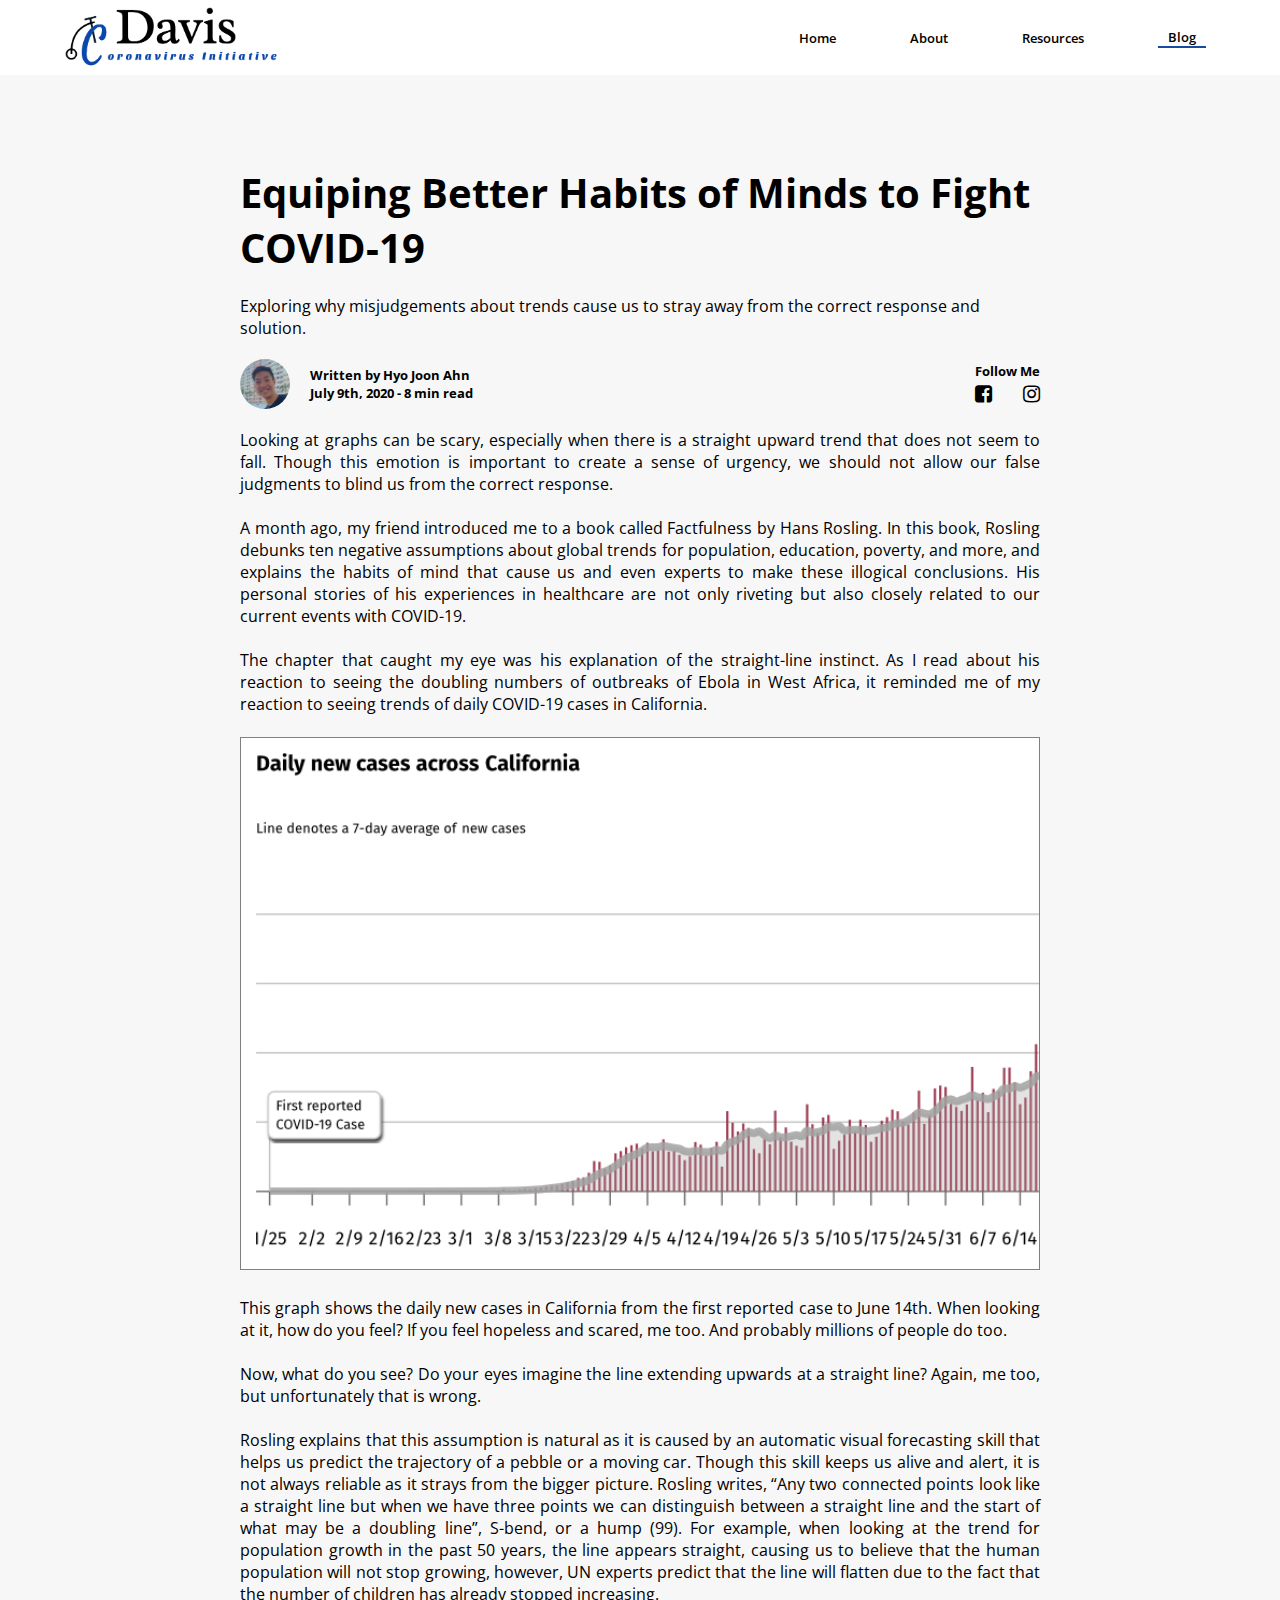
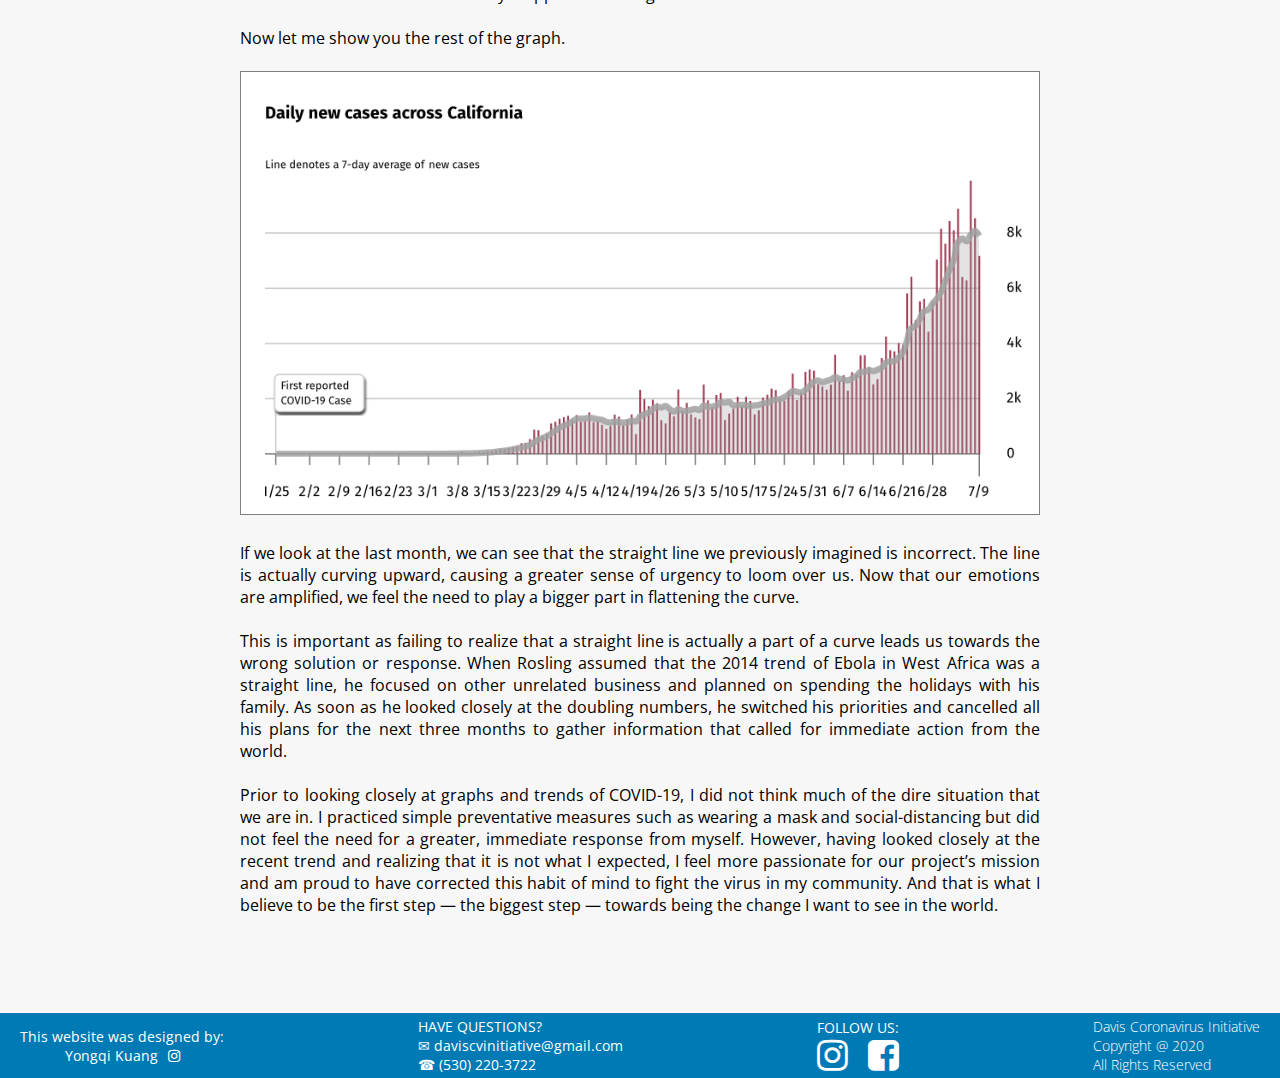
<file: blog3.html>
<!DOCTYPE html>
<html lang='en'>
  <head>
    <meta charset='UTF-8'/>
    <title>Davis Coronavirus Initiative</title>
    <link href='main.css' type='text/css' rel='stylesheet'/>
    <link href="https://fonts.googleapis.com/css2?family=Open+Sans:wght@400;700&display=swap" rel="stylesheet">
    <link href="https://fonts.googleapis.com/css2?family=Open+Sans:wght@300;400;600;700&display=swap" rel="stylesheet">
    <link rel="stylesheet" href="https://cdnjs.cloudflare.com/ajax/libs/font-awesome/4.7.0/css/font-awesome.min.css">
    <link href="https://fonts.googleapis.com/css2?family=Arvo:wght@700&display=swap" rel="stylesheet">
    <body id="blog1">
  </head>

  <body>
    <!-- THIS IS THE HEADER -->
    <div class='header'>
      <div class='logo'>
        <a href='index.html'>
          <img id='mobilelogo'src = 'mobiledci.png' height='100px'/>
          <img id='desktoplogo' src='dci1.png' height='100px'/>
        </a>
      </div>

      <div id='dropdown' class='dropdownmenu'>
        <li style="list-style: none;" class='dropdown'><span><a href='#'><i class="fa fa-bars" style="font-size:52px;color:black"></i></a></span>
          <ul class='features-menu'>
            <li><a href='index.html'>Home</a></li>
            <li><a href='about.html'>About</a></li>
            <li><a href='resources.html'>Resources</a></li>
            <li><a href='blog.html'>Blog</a></li>
          </ul>
        </li>
      </div>

      <div id='tabs' class='tabs'>
        <div class='tab_element' >
          <a href='index.html'>Home</a>
        </div>
        <div class='tab_element'>
          <a href='about.html'>About</a>
        </div>
        <div class='tab_element'>
          <a href ='resources.html'>Resources</a>
        </div>
        <div class='tab_element'>
          <div class='hp'><a href='blog.html'>Blog</a></div>
        </div>
      </div>
    </div>
    <!--- HEADER SPACER -->
    <div class='headerspacer'></div>

    <div class='article_title'>
      <h1>Equiping Better Habits of Minds to Fight COVID-19</h1>
    </div>

    <div class='article_descript'>
      <p>Exploring why misjudgements about trends cause us to stray away from the correct response and solution.</p>
    </div>

    <div class='author'>
      <div class='author_word'>
        <img src='hj1icon.jpg'/>
        <div class='author_info'>
          <h6>Written by Hyo Joon Ahn</h6>
          <h6>July 9th, 2020 - 8 min read</h6>
        </div>
      </div>
      <div class='author_social'>
        <h6>Follow Me</h6>
        <div class='social_icons'>
          <a href='https://www.facebook.com/hyojoon.ahn.1'><i class="fa fa-facebook-square" style="color:black"></i></a>
          <a href='https://www.instagram.com/hyojoon_ahn/'><i class="fa fa-instagram" style="color:black"></i></a>
        </div>
      </div>
    </div>

    <div class='article_text'>
      <p>Looking at graphs can be scary, especially when there is a straight upward trend that does not seem to fall.
        Though this emotion is important to create a sense of urgency, we should not allow our false judgments to blind us from the correct response.<br><br>

        A month ago, my friend introduced me to a book called Factfulness by Hans Rosling. In this book, Rosling debunks ten negative assumptions about global trends for population,
        education, poverty, and more, and explains the habits of mind that cause us and even experts to make these illogical conclusions.
        His personal stories of his experiences in healthcare are not only riveting but also closely related to our current events with COVID-19. <br><br>

        The chapter that caught my eye was his explanation of the straight-line instinct. As I read about his reaction to seeing the doubling numbers of outbreaks of Ebola in West Africa,
        it reminded me of my reaction to seeing trends of daily COVID-19 cases in California. <br><br>

        <img src='graph1.png'/><br><br>

        This graph shows the daily new cases in California from the first reported case to June 14th. When looking at it, how do you feel?
        If you feel hopeless and scared, me too. And probably millions of people do too. <br><br>

        Now, what do you see? Do your eyes imagine the line extending upwards at a straight line? Again, me too, but unfortunately that is wrong.<br><br>

        Rosling explains that this assumption is natural as it is caused by an automatic visual forecasting skill that helps us predict the trajectory of a pebble or a moving car.
        Though this skill keeps us alive and alert, it is not always reliable as it strays from the bigger picture. Rosling writes, “Any two connected points look like a straight line
        but when we have three points we can distinguish between a straight line and the start of what may be a doubling line”, S-bend, or a hump (99). For example, when looking at the trend
        for population growth in the past 50 years, the line appears straight, causing us to believe that the human population will not stop growing, however, UN experts predict that the line will flatten due
        to the fact that the number of children has already stopped increasing. <br><br>

        Now let me show you the rest of the graph. <br><br>

        <img src='graph2.png'/><br><br>

        If we look at the last month, we can see that the straight line we previously imagined is incorrect. The line is actually curving upward, causing a greater sense of urgency to loom over us.
        Now that our emotions are amplified, we feel the need to play a bigger part in flattening the curve. <br><br>

        This is important as failing to realize that a straight line is actually a part of a curve leads us towards the wrong solution or response. When Rosling assumed that the 2014 trend of Ebola in West Africa was a straight line,
        he focused on other unrelated business and planned on spending the holidays with his family. As soon as he looked closely at the doubling numbers, he switched his priorities and cancelled all his plans for the next three months to
        gather information that called for immediate action from the world. <br><br>

        Prior to looking closely at graphs and trends of COVID-19, I did not think much of the dire situation that we are in. I practiced simple preventative measures such as wearing a mask and social-distancing but did not feel the need for a greater,
        immediate response from myself. However, having looked closely at the recent trend and realizing that it is not what I expected, I feel more passionate for our project’s mission and am proud to have corrected this habit of mind to fight the virus in my community.
        And that is what I believe to be the first step — the biggest step — towards being the change I want to see in the world. <br><br>




    </div>





    <div class='footer_spacer'></div>

    <div class='footer'>

      <div id='desktopcredits'class='credits'>
        <div class='desby'>This website was designed by:</div>
          <a href='https://www.instagram.com/yongqi.design/'><div class='designer'>
          <div class='yk'><p>Yongqi Kuang</p></div>
          <div class='ig'><i class="fa fa-instagram" style="color:white"></i></div>
        </div></a>
      </div>

      <div class='contact'>
        <div class='footer_questions'>HAVE QUESTIONS?</div>
        <div class='questions_contact'><a href="mailto:daviscvinitiative@gmail.com">&#9993; daviscvinitiative@gmail.com</a></div>
        <div class='questions_contact'>&#9742; (530) 220-3722</div>
      </div>

      <div class='socials'>
        <div class='footer_follow'>FOLLOW US:</div>
        <div class='box'>
          <div class='social_icon'>
          <a href='https://www.instagram.com/daviscoronavirusinitiative/'><i class="fa fa-instagram" style="color:white"></i></a>
          </div>
          <div class='social_icon'>
            <a href='https://www.facebook.com/Davis-Coronavirus-Initiative-111742237274236'><i class="fa fa-facebook-square" style="color:white"></i></a>
          </div>
        </div>
      </div>



      <div id='desktoplegal' class='legal'>
        <p>Davis Coronavirus Initiative</p>
        <p>Copyright @ 2020</p>
        <p>All Rights Reserved</p>
      </div>

      <div id='mobilelegal' class='mobilelegal'>
        <p>@ Copyright 2020 Davis Coronavirus Initiative All Rights Reserved. Website designed by Yongqi.</p>
    </div>
  </body>
</file>
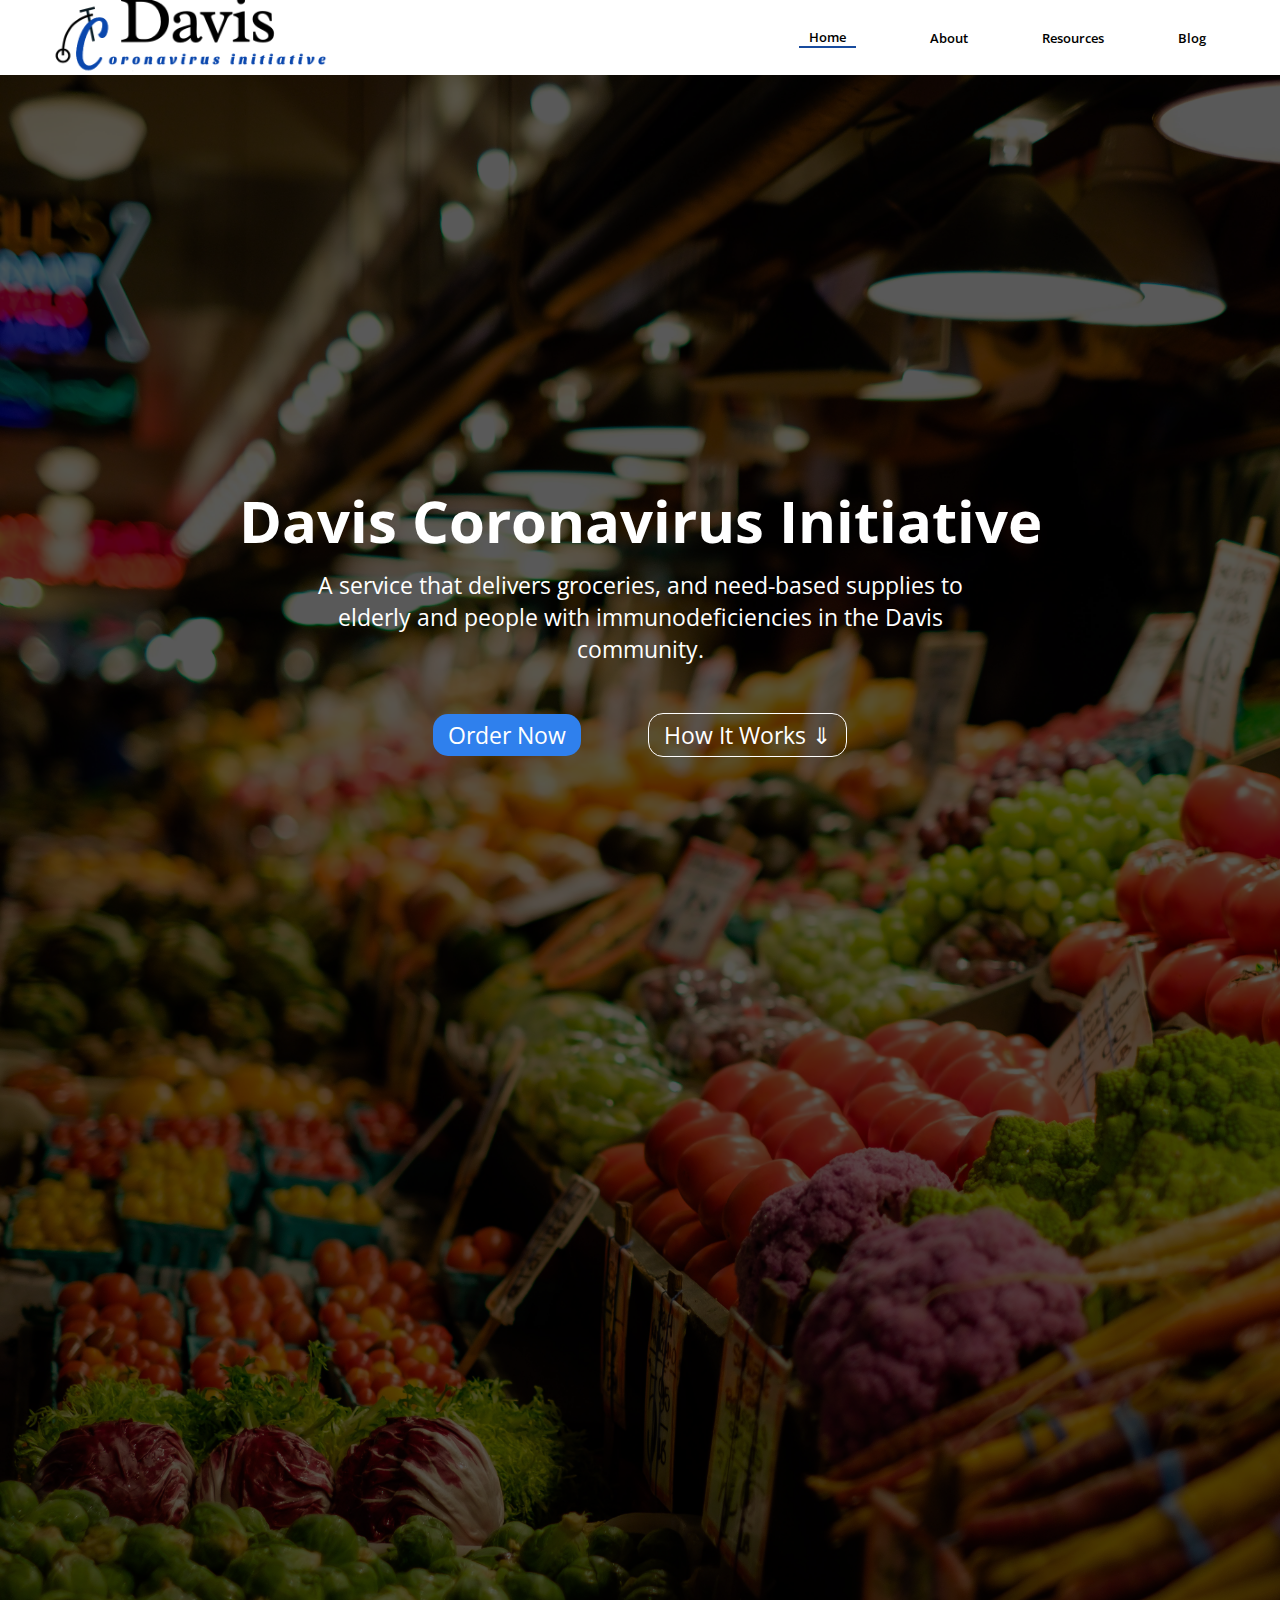
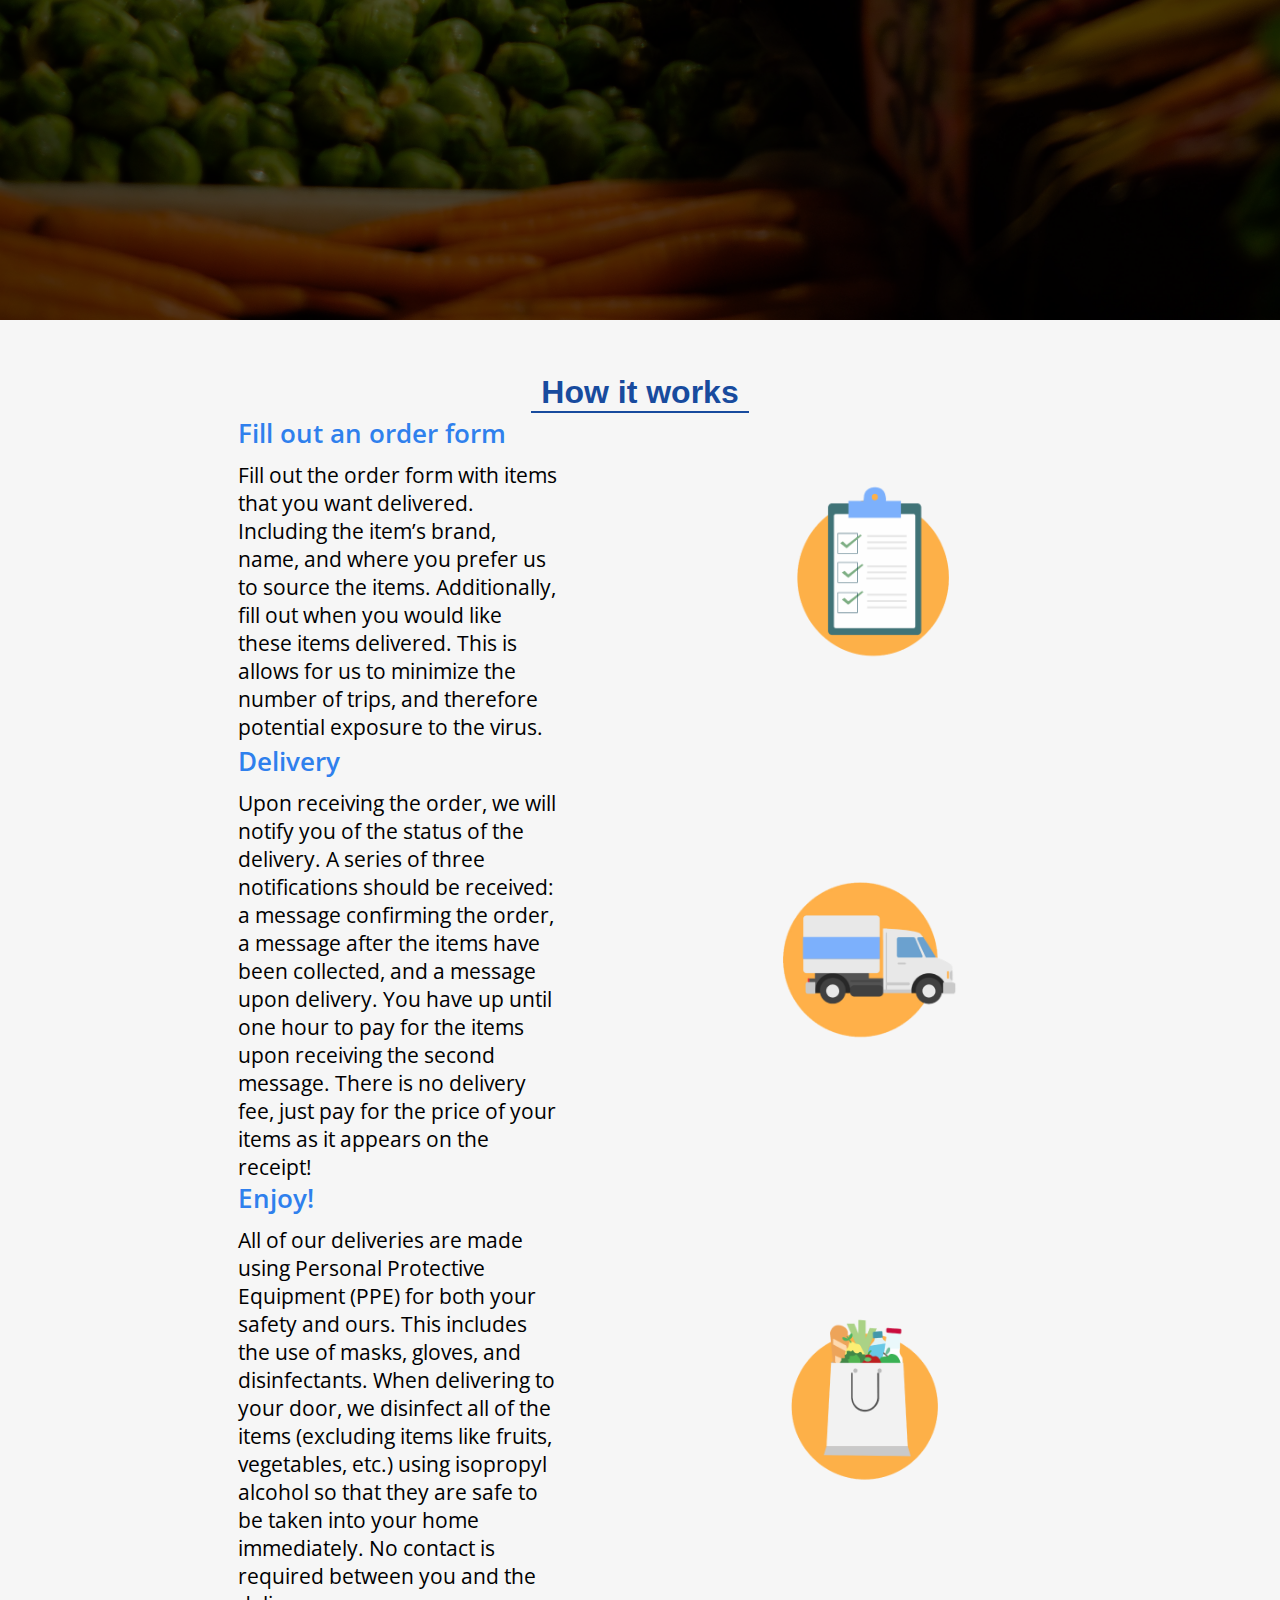
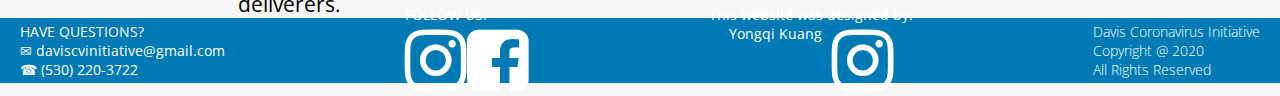
<file: mobile.html>
<!DOCTYPE html>
<html lang='en'>
  <head>
    <meta charset='UTF-8'/>
    <title>Davis Coronavirus Initiative</title>
    <link href='main.css' type='text/css' rel='stylesheet'/>
    <link href="https://fonts.googleapis.com/css2?family=Open+Sans:wght@400;700&display=swap" rel="stylesheet">
    <link href="https://fonts.googleapis.com/css2?family=Open+Sans:wght@300;400;600;700&display=swap" rel="stylesheet">
    <link rel="stylesheet" href="https://cdnjs.cloudflare.com/ajax/libs/font-awesome/4.7.0/css/font-awesome.min.css">
    <link rel="apple-touch-icon" sizes="180x180" href="/apple-touch-icon.png">
    <link rel="icon" type="image/png" sizes="32x32" href="favicon-32x32.png">
    <link rel="icon" type="image/png" sizes="16x16" href="/favicon-16x16.png">
    <link rel="manifest" href="/site.webmanifest">
    <body id="mobile-page">
  </head>
  <body>

    <!-- THIS IS THE HEADER -->
    <div class='header'>
      <div class='logo'>
        <a href='index.html'><img src='dci.png' height='100px'/></a>
      </div>

      <div class='tabs'>
        <div class='tab_element' >
          <div class='hp'><a href='index.html'>Home</a></div>
        </div>
        <div class='tab_element'>
          <a href='about.html'>About</a>
        </div>
        <div class='tab_element'>
          <a href ='resources.html'>Resources</a>
        </div>
        <div class='tab_element'>
          <a href='blog.html'>Blog</a>
        </div>
      </div>
    </div>

    <div class='home'>
      <img src='verticalstore.jpg'/>
      <div class="text">
        <div class='title'><h1>Davis Coronavirus Initiative</h1></div> <br>
        <div class='disc'><p>A service that delivers groceries, and need-based supplies to elderly and people with immunodeficiencies in the Davis community.</p><br></div>
        <div class='buttons'>
          <div class='button1'><a href='https://docs.google.com/forms/d/1ps4sXAUquzyXQmEAlMwbk534c5WgA_3NGLOt8m47sOw/edit'>Order Now</a></div>
          <div class='spacer'></div>
          <div class='button2'><a href='#howitworks'>How It Works &#8659; </a></div>
        </div>
      </div>
    </div>

    <div class='description'>
      <a id='howitworks'><h1>How it works</h1></a>
    </div>

    <div class='process'>
      <div class='process_description'>
        <div class='general_process'>
          <div class='process_title'>Fill out an order form</div>
          <div class='process_detail'>Fill out the order form with items that you want delivered. Including the item’s brand,
             name, and where you prefer us to source the items. Additionally, fill out when you would like these items delivered. This is allows for us to minimize the number of trips, and therefore potential exposure to the virus. </div>
        </div>
      </div>
      <img src='order.png'/>
    </div>

    <div class='process'>
      <div class='process_description'>
        <div class='general_process'>
          <div class='process_title'>Delivery</div>
          <div class='process_detail'>Upon receiving the order, we will notify you of the status of the delivery.
            A series of three notifications should be received: a message confirming the order, a message after the items have been collected,
            and a message upon delivery. You have up until one hour to pay for the items upon receiving the second message. There is no delivery fee, just pay for the price of your items as it appears on the receipt!</div>
        </div>
      </div>
      <img src='delivery.png'/>
    </div>

    <div class='process'>
      <div class='process_description'>
        <div class='general_process'>
          <div class='process_title'>Enjoy!</div>
          <div class='process_detail'>All of our deliveries are made using Personal Protective Equipment (PPE) for both your safety and ours.
            This includes the use of masks, gloves, and disinfectants. When delivering to your door, we disinfect all of the items (excluding items like fruits, vegetables, etc.)
            using isopropyl alcohol so that they are safe to be taken into your home immediately. No contact is required between you and the deliverers. </div>
        </div>
      </div>
      <img src='eat.png'/>
    </div>

    <div class='footer'>

      <div class='contact'>
        <div class='footer_questions'>HAVE QUESTIONS?</div>
        <div class='questions_contact'><a href="mailto:daviscvinitiative@gmail.com">&#9993; daviscvinitiative@gmail.com</a></div>
        <div class='questions_contact'>&#9742; (530) 220-3722</div>
      </div>

      <div class='socials'>
        <div class='footer_follow'>FOLLOW US:</div>
        <div class='box'>
          <div class='social_icon'>
          <a href='https://www.instagram.com/daviscoronavirusinitiative/'><i class="fa fa-instagram" style="font-size:72px; color:white"></i></a>
          </div>
          <div class='social_icon'>
            <i class="fa fa-facebook-square" style="font-size:72px; color:white"></i>
          </div>
        </div>
      </div>

      <div class='credits'>
        <div class='desby'>This website was designed by:</div>
          <a href='https://www.instagram.com/yongqi.design/'><div class='designer'>
          <div class='yk'><p>Yongqi Kuang</p></div>
          <div class='ig'><i class="fa fa-instagram" style="font-size:72px; color:white"></i></div>
        </div></a>
      </div>

      <div class='legal'>
        <p>Davis Coronavirus Initiative</p>
        <p>Copyright @ 2020</p>
        <p>All Rights Reserved</p>
      </div>
    </div>
</body>
</file>
<file: main.css>
@media only screen
  and (min-device-width: 480px){

*{
  margin: 0;
  padding: 0;
  box-sizing: border-box;
}

body{
  display: flex;
  flex-direction: column;
  min-height: 100vh;
  width: 100%;
  background-color: #f6f6f6;
}

.header{
  display: flex;
  flex-direction: row;
  justify-content: space-between;
  align-items: center;
  width: 100%;
  height: 75px;
  background-color: #FFFFFF;
  padding-right:64px;
  padding-left: 48px;
  position: fixed;
  z-index: 999;
}

.logo img{
  height: 84px;
  margin-bottom: 5px;
}
.tabs{
  display: flex;
  flex-direction: row;
  justify-content: space-between;
  align-items: center;
}

.tab_element{
  font-size: 1vw;
  margin-left: 54px;
  font-family: 'Open Sans', sans-serif;
  font-weight: 600;
  padding-left: 10px;
  padding-right: 10px;
}

a:link {
  text-decoration: none;
  color: black;
}

a:visited {
  text-decoration: none;
  color: black;
}

a:hover {
  text-decoration: none;
  color: black;
}

a:active {
  text-decoration: none;
  color: black;
}

.hp{
  border-bottom: 2px solid #184B9E;
  padding-left: 10px;
  padding-right: 10px;
  color: #184B9E;
}
.home img{
  width: 100%;
  filter: brightness(35%);
}

.home{
        position: relative;
        display: inline-block; /* Make the width of box same as image */
  }
.home .text{
  display: flex;
  flex-direction: column;
        position: absolute;
        font-family: 'Open Sans', sans-serif;
        z-index: 950;
        margin: 0 auto;
        left: 0;
        color: #FFFFFF;
        right: 0;
        top: 25%; /* Adjust this value to move the positioned div up and down */
        text-align: center;
        width: 60%; /* Set the width of the positioned div */
        font-size: 1.8em;
        width: 900px;
        align-items: center;
    }
.title{
  display: flex;
  justify-content: center;
  width: 90%;
  margin-bottom: -30px;
}
.disc{
  font-size: .8em;
  width: 75%;
}

.buttons{
  display: flex;
  flex-direction: row;
  justify-content: center;
  align-items: center;
  height: 75px;
  margin-top:0%;
  width: 75%;
  font-size: .8em;
}

.button1,
.button2{
  display: flex;
  flex-direction: row;
  border: 1px white solid;
  padding-top: 5px;
  padding-bottom: 5px;
  padding-left: 15px;
  padding-right: 15px;
  border-radius: 15px;
  font-family: 'Open Sans', sans-serif;
}

.button1{
  background-color: #2F80ED;
  border: none;
}

.button1 a:link {
  text-decoration: none;
  color: white;
}

.button1 a:visited {
  text-decoration: none;
  color: white;
}

.button1 a:hover {
  text-decoration: none;
  color: white;
}

.button1 a:active {
  text-decoration: none;
  color: white;
}

.button2 a:link {
  text-decoration: none;
  color: white;
}

.button2 a:visited {
  text-decoration: none;
  color: white;
}

.button2 a:hover {
  text-decoration: none;
  color: white;
}

.button2 a:active {
  text-decoration: none;
  color: white;
}

.spacer{
  width: 10%;
}

.description{
  /*border: 1px solid black;*/
  display: flex;
  margin-top: 50px;
  flex-direction: row;
  justify-content: center;
  align-items: center;
  background-color: #f6f6f6;
  color: #184B9E;
  font-family: 'Quicksand', sans-serif;
}

.description h1{
  border-bottom: 2px solid #184B9E;
  padding-left: 10px;
  padding-right: 10px;
}

.process{
  display: flex;
  width: 100%;
  align-items: center;
  flex-direction: row;
  justify-content: center;
}

.process img{
  width: 20vw;
  margin: 50px;
}

.process_description{
  display: flex;
  flex-direction: row;
  align-items: center;
  width: 35%;
}

.number{
  display: flex;
  align-items: center;
  font-size: 3.5em;
  color: #2F80ED;
  font-family: 'Open Sans', sans-serif;
  margin: 50px;
  margin-top:0px;
}

.general_process{
  display: flex;
  flex-direction: column;
}

.process_title{
  /*border: 1px solid orange;*/
  font-size: 2vw;
  color: #2F80ED;
  font-family: 'Open Sans', sans-serif;
  font-weight: 600;
  margin-bottom: 10px;
}

.process_detail{
  /*border: 1px solid purple;*/
  font-size: 1.3em;
  font-family: 'Open Sans', sans-serif;
  width: 25vw;
}
.footer_spacer{
  height:75px;
}

.footer{
  display: flex;
  flex-direction: row;
  justify-content: space-between;
  padding-left: 50px;
  padding-right: 50px;
  align-items: center;
  background-color: #007AB4;
  font-family: 'Open Sans', sans-serif;
  color: #FFFFFF;
  padding:20px;
  height: 65px;
  font-size: .9em;
  width: 100%;
}

.credits{
  display: flex;
  align-items: center;
  flex-direction: column;
}

.designer{
  display: flex;
  flex-direction: row;
}
.ig{
  margin-left: 10px;
}

.contact{
  display: flex;
  flex-direction: column;
  font-size: 1em;
}

.footer_questions{
  display: flex;
}
.questions_contact{
  display: flex;
  flex-direction: row;
}

.socials{
  display: flex;
  flex-direction: column;
}

.follow_socials{
  display: flex;
  flex-direction: row;
  justify-content: center;
}

.box{
  display: flex;
  justify-content: space-between;
}

.box i{
  font-size: 36px;
}

.legal{
  display: flex;
  flex-direction: column;
  font-family: 'Open Sans', sans-serif;
  font-weight: 300;
}

/* RESOURCES PAGE*/
#resource-page {background-color:#F7F7F7;}
#resource-page {align-items: center;}

.headerspacer{
  height: 75px;
}

.map{
  display: flex;
  align-items: center;
  justify-content: center;
}

.facts{
  display: flex;
  flex-direction: row;
  justify-content: space-between;
  font-family: 'Open Sans', sans-serif;
  width: 1000px;
  height: 230px;
  margin: 50px;
  margin-bottom: 90px;
}

.mf_title{
  margin-bottom: 10px;
}

.mf_descript{
  width: 285px;
  margin-bottom: 10px;
}



.mfb1{
  display: flex;
  justify-content: center;
  align-items: center;
  font-family: 'Open Sans', sans-serif;
  width: 285px;
  color: #FFFFFF;
  background-color: #037ED7;
  border-radius: 3px;
  margin-bottom: 10px;
  height: 30px;
  padding: 10px;
  width: 400px;
}

.arrows{
  margin-left: 20px;
}

.infobox{
  display: flex;
  flex-direction: column;
  align-items: center;
  justify-content: center;
  width: 420px;
  background-color: #037ED7;
  border-radius: 3px;
  padding: 20px;
  padding-bottom: 10px;
}

.mfb2{
  display: flex;
  flex-direction: row;
  justify-content: flex-start;
  align-items: center;
  font-family: 'Open Sans', sans-serif;
  width: 285px;
  color: #000000;
  background-color: #FFFFFF;
  border-radius: 3px;
  margin-bottom: 10px;
  height: 40px;
  width: 100%;
  padding: 20px;
  padding-left: 40px;
}

.mfb2 img{
  height: 30px;
  margin-right: 20px;
}

.video_title{
  display: flex;
  align-items: center;
  justify-content: center;
  background-color: #037ED7;
  color: white;
  font-family: 'Open Sans', sans-serif;
  font-weight: normal;
  width: 1000px;
  font-size: .75em;
  font-weight: 600;
}

.video{
  display: flex;
  flex-direction: row;
  justify-content: space-between;
  width: 1000px;
  height: 315px;
  margin-bottom: 90px;
}

.brief{
  display: flex;
  flex-direction: column;
  justify-content: flex-start;
  align-items: center;
  width: 420px;
  border-radius:
}

.btitle{
  display: flex;
  justify-content: center;
  align-items: center;
  background-color: none;
  width: inherit;
  font-family: 'Open Sans', sans-serif;
}

.bitems{
  display: flex;
  border: 1px solid black;
  flex-direction: column;
  background-color: #037ED7;
  border-radius: 3px;
  height: 260px;
  width: 420px;
  font-family: 'Open Sans', sans-serif;
  margin-top: 10px;
}

.blist{
  display: flex;
  flex-direction: column;
  align-items: flex-start;
  height: 340px;
  width: 380px;
  margin: 20px;
  padding-left: 70px;
  padding-top: 20px;
  border-radius: 3px;
  font-family: 'Open Sans', sans-serif;
  background-color: white;
}

.graph_title{
  display: flex;
  flex-direction: row;
  margin-top: 200px;
  height: 50px;
}
.maphere{
  display: flex;
  justify-content: center;
  align-items: center;
  width: 1000px;
  height: 50px;
  font-family: 'Open Sans', sans-serif;
  color: black;
}

.california{
  height: inherit;
  width:500px;
  display: flex;
  justify-content: center;
  align-items: center;
  color: white;
  background-color: #037ED7;
  font-size: .75em;
}

.yolo{
  height: inherit;
  width:500px;
  display: flex;
  justify-content: center;
  align-items: center;
  color: white;
  background-color: #D01717;
  font-size: .75em;
}





.mission img{
  width: 100%;
  filter: brightness(35%);
}

.mission{
        position: relative;
        display: inline-block; /* Make the width of box same as image */
  }
.mission .text{
  display: flex;
  flex-direction: column;
        position: absolute;
        font-family: 'Open Sans', sans-serif;
        z-index: 950;
        margin: 0 auto;
        left: 0;
        color: #FFFFFF;
        right: 0;
        top: 20%; /* Adjust this value to move the positioned div up and down */
        text-align: center;
        width: 100%; /* Set the width of the positioned div */
        font-size: 1.2em;
        width: 100%;
        align-items: center;
    }
.mission .title h1{
  font-family: "Arvo", sans-serif;
  border-bottom: 2px solid white;
  margin-bottom: 30px;
}

.adisc{
  display: flex;
  justify-content: flex-start;
  text-align: center;
  font-size: 1em;
  width: 60%;
}

.team{
  display: flex;
  flex-direction: row;
  justify-content: center;
  align-items: center;
  padding-top: 120px;
  padding-bottom: 120px;
  font-family: 'Open Sans', sans-serif;
  background-color: rgba(132, 194, 251, 0.1);
}

.team img{
  width: 500px;
  height: 300px;
  position: relative;
}

.meetus{
  display: flex;
  flex-direction: column;
  margin-right: 40px;
  height: 300px;
  width: 500px;
  font-size: 1.1em;
  position: relative;
}

.meetus_title{
  margin-bottom: 10px;
}
.us{
  display: flex;
  justify-content: center;
  align-items: center;
  padding-left: 300px;
  padding-right: 300px;
  padding-top: 20px;
  padding-bottom: 20px;
}

.us_all{
  display: flex;
  flex-direction: row;
}

.us_me{
  display: flex;
  flex-direction: column;
  margin: 40px;;
  font-family: 'Open Sans', sans-serif;
}

.us_me img{
  height: 300px;
  width:225px;;
}

.me_title{
  margin-top: 20px;
  margin-bottom: 10px;
  width:225px;
}

.me_title p{
  font-weight: 600;
}

.me_descript{
  width: 225px;
  font-size: .9em;
}

#blog-page {background-color:#F7F7F7;}
#blog-page {align-items: center;}

.blog_header{
  width: 100%;
  display: flex;
  justify-content: center;
  align-items: center;
  margin-top: 50px;
  margin-bottom: 30px;
  font-family: 'Arvo', sans-serif;
}

.blog_underline{
  border-bottom: 2px solid black;
}

.blog_about{
  width: 100%;
  display: flex;
  justify-content: center;
  align-items: center;
  margin-bottom: 50px;
  font-family: 'Open Sans', sans-serif;
}

.blog_cont{
  width: 100%;
  display: flex;
  flex-direction: row;
  justify-content: center;
  align-items: center;
  padding-left:350px;
  padding-right:350px;
  margin-bottom: 90px;
}

.blog{
  display: flex;
  flex-direction: column;
  margin-left: 30px;
  margin-right: 30px;
  font-family: 'Open Sans', sans-serif;
}

.blog img{
  height: 200px;
  width: 300px;
}

.blog_title{
  display: flex;
  flex-direction: column;
  width: inherit;
  justify-content: flex-start;
  align-items: flex-start;
  background-color: white;
  padding: 12px;
  height: 80px;
  width: 300px;
  font-size: 1em;
}

.blog_title h5{
  font-weight: normal;
}
.blog_descript{
  display: flex;
  width: inherit;
  justify-content: flex-start;
  align-items: flex-start;
  height:100px;
  background-color: white;
  padding-left: 12px;
  padding-right: 12px;
  padding-top: 5px;
  width: 300px;
  font-size: .9em;
}





#blog1 {background-color:#F7F7F7;}
#blog1 {align-items: center;}

.article_title{
  display: flex;
  justify-content: flex-start;
  width: 800px;
  margin-top: 90px;
  font-size: 20px;
  font-family: 'Open Sans', sans-serif;
  margin-bottom:20px;
}

.article_descript{
  display: flex;
  justify-content: flex-start;
  width: 800px;
  font-family: 'Open Sans', sans-serif;
  margin-bottom:20px;
}

.author{
  display: flex;
  justify-content: space-between;
  align-items: center;
  width: 800px;
  font-family: 'Open Sans', sans-serif;
  margin-bottom:20px;
}

.author_word{
  display: flex;
  flex-direction: row;
  align-items: center;
}
.author_info{
  display: flex;
  flex-direction: column;
  font-size: 20px;
  margin-left: 20px;
  font-family: 'Open Sans', sans-serif;
}
.author img{
  border-radius: 50%;
  height: 50px;
}

.author_social{
  display: flex;
  flex-direction: column;
  font-size: 20px;
  font-family: 'Open Sans', sans-serif;
}

.social_icons{
  display: flex;
  justify-content: space-between;
  font-size: 20px;
}

.blogimage img{
  width: 800px;
}

.article_text{
  display: flex;
  flex-direction: column;
  align-items: flex-start;
  width: 800px;
  font-family: 'Open Sans', sans-serif;
  text-align: justify;
}

.article_text img{
  width: 800px;
  border: 1px solid grey;
}

ol {
  list-style-position: inside;
}

.article_text a:link {
  text-decoration: underline;
  color: black;
}

.article_text a:visited {
  text-decoration: underline;
  color: black;
}

.article_text a:hover {
  text-decoration: underline;
  color: orange;
}

.article_text a:active {
  text-decoration: underline;
  color: orange;
}

.footer a:link {
  text-decoration: none;
  color: white;
}

.footer a:visited {
  text-decoration: none;
  color: white;
}

.footer a:hover {
  text-decoration: none;
  color: white;
}

.footer a:active {
  text-decoration: none;
  color: white;
}

.article_text ul{
  list-style-type: none;
  margin-left: 50px;
}

.article_text em{
  font-style: normal;
  font-weight: bold;
}

.quote{
  font-style: italic;
}

#img1 {display:block;}
#img2 {display:none;}

#tabs {display:flex;}
#dropdown {display:none;}

#desktopcredits {display:flex;}
#mobilecredits {display:none;}

#desktopicon{display:block;}
#mobileicon{display:none;}

#desktoppfp{display: block;}
#mobilepfp{display: none;}

#mobileabout{display:none;}
#desktopabout{display:block;}

#desktoplegal{display: flex;}
#mobilelegal{display: none;}

#mobilelogo{display:none;}
#desktoplogo{display:block;}
}

@media only screen
  and (min-device-width: 320px)
  and (max-device-width: 480px)
  and (-webkit-min-device-pixel-ratio: 2) {

    *{
      margin: 0;
      padding: 0;
      box-sizing: border-box;
    }

    body{
      display: flex;
      flex-direction: column;
      min-height: 100vh;
      width: 100%;
      background-color: #f6f6f6;
    }

    #img1 {display:none;}
    #img2 {display:block;}

    #tabs {display:none;}
    #dropdown {display:block;}

    #desktopcredits {display:none;}
    #mobilecredits {display:flex;}

    #number {display:none;}

    #desktopicon{display:none;}
    #mobileicon{display:block;}

    #desktoppfp{display: none;}
    #mobilepfp{display: block;}

    #mobileabout{display:block;}
    #desktopabout{display:none;}

    #desktoplegal{display: none;}
    #mobilelegal{display: flex;}

    #mobilelogo{display:block;}
    #desktoplogo{display:none;}

    .header{
      display: flex;
      flex-direction: row;
      justify-content: space-between;
      align-items: center;
      width: 100%;
      height: 200px;
      background-color: #FFFFFF;
      padding-right:64px;
      padding-left: 48px;
      position: fixed;
      z-index: 999;
    }

    .header{
      padding-left: 5%;
      padding-right: 10%;
      font-family: "Roboto", sans-serif;
      font-weight: bold;
      position: fixed;
      z-index: 1;
      top: 0;
      display: flex;
      justify-content: space-between;
      align-items: center;
      width: 100%;
      height: 150px;
      background: #FFFFFF;
    }

    .header-spacer{
      display: flex;
      width:100%;
      height:75px;
      margin-bottom: 75px;
    }

    .menu{
      margin-top: 15px;
    }

    .menu > li{
      display: inline;
      margin-right: 50px;
    }

    .menu > li: last-of-type{
      margin-right: 0;
    }

    .dropdown:hover .features-menu{
      display: flex;
      flex-direction: column;
      background: #FFFFFF;
      border-radius: 5px;
      padding-top: 60px;
      position: absolute;
      top: -25px;
      left: -30px;
      z-index: 1;
      width: 500px;
      padding-top: 90px;
    }

    .features-menu li{
      list-style: none;
      border-bottom: 1px solid #000000;
      padding: 0 40px 10px 20px;
      margin: 20px;
      font-size: 1.5em;
    }

    .features-menu li: last-of-type{
      border-bottom: none;
    }

    .dropdown{
      position: relative;
      color: #FFFFFF;
    }

    .dropdown > span{
      z-index: 2;
      position: relative;
      cursor: pointer;
    }

    .features-menu{
      display: none;
    }

    .logo img{
      height: 150px;

    }
    .tabs{
      display: flex;
      flex-direction: row;
      justify-content: space-between;
      align-items: center;
    }

    .tab_element{
      font-size: 1vw;
      margin-left: 54px;
      font-family: 'Open Sans', sans-serif;
      font-weight: 600;
      padding-left: 10px;
      padding-right: 10px;
    }

    a:link {
      text-decoration: none;
      color: black;
    }

    a:visited {
      text-decoration: none;
      color: black;
    }

    a:hover {
      text-decoration: none;
      color: black;
    }

    a:active {
      text-decoration: none;
      color: black;
    }

    .hp{
      border-bottom: 2px solid #184B9E;
      padding-left: 10px;
      padding-right: 10px;
      color: #184B9E;
    }
    .home img{
      width: 100%;
      filter: brightness(35%);
    }

    .home{
            position: relative;
            display: inline-block; /* Make the width of box same as image */
      }
    .home .text{
            display: flex;
            flex-direction: column;
            justify-content: center;
            align-items: center;
            position: absolute;
            font-family: 'Open Sans', sans-serif;
            margin: 0 auto;
            left: 0;
            color: #FFFFFF;
            right: 0;
            top: 25%; /* Adjust this value to move the positioned div up and down */
            text-align: center;
            width: 60%; /* Set the width of the positioned div */
            font-size: 1.5em;
            width: 900px;
        }

    .disc{
      display: flex;
      justify-content: center;
      width: 650px;
      font-size: 2em;
    }

    .buttons{
      display: flex;
      flex-direction: column;
      justify-content: center;
      align-items: center;
      height: 50px;
      margin-top:10%;
    }

    .button1,
    .button2{
      border: 1px white solid;
      padding-top: 10px;
      padding-bottom: 10px;
      padding-left: 20px;
      padding-right: 20px;
      border-radius: 15px;
      font-family: 'Open Sans', sans-serif;
      margin: 20px;
      width: 400px;
      font-size: 2em;
    }

    .button1{
      background-color: #2F80ED;
      border: none;
      margin-top:200px;
    }

    .button1 a:link {
      text-decoration: none;
      color: white;
    }

    .button1 a:visited {
      text-decoration: none;
      color: white;
    }

    .button1 a:hover {
      text-decoration: none;
      color: white;
    }

    .button1 a:active {
      text-decoration: none;
      color: white;
    }

    .button2 a:link {
      text-decoration: none;
      color: white;
    }

    .button2 a:visited {
      text-decoration: none;
      color: white;
    }

    .button2 a:hover {
      text-decoration: none;
      color: white;
    }

    .button2 a:active {
      text-decoration: none;
      color: white;
    }

    .spacer{
      width: 10%;
    }

    .description{
      /*border: 1px solid black;*/
      display: flex;
      margin-top: 50px;
      flex-direction: row;
      justify-content: center;
      align-items: center;
      background-color: #f6f6f6;
      color: #184B9E;
      font-family: 'Quicksand', sans-serif;
    }

    .description h1{
      border-bottom: 2px solid #184B9E;
      padding-left: 10px;
      padding-right: 10px;
      margin-bottom: 75px;
      font-size: 3em;
    }

    .process{
      display: flex;
      align-items: center;
      flex-direction: column;
      justify-content: center;
      margin-bottom: 75px;
    }

    .process:first-of-type{
    }
    .process img{
      height: 350px;
      margin: 20px;
    }

    .process_title{
      font-weight: 600;
    }
    .process_description{
      display: flex;
      flex-direction: row;
      /*border: 1px solid blue;*/
      align-items: center;
      width: 75%;
      font-size: 1.7em;
    }

    .number{
      display: flex;
      align-items: center;
      /*border: 1px solid green;*/
      font-size: 2vw;
      color: #2F80ED;
      font-family: 'Open Sans', sans-serif;
      margin: 50px;
    }

    .general_process{
      display: flex;
      flex-direction: column;
      align-items: center;
      justify-content: center;
    }

    .process_title{
      /*border: 1px solid orange;*/
      font-size: 3em;
      color: #2F80ED;
      font-family: 'Open Sans', sans-serif;
    }

    .process_detail{
      /*border: 1px solid purple;*/
      font-size: 1.5em;
      font-family: 'Open Sans', sans-serif;
    }

    .footer_spacer{
      height:75px;
    }

    .footer{
      display: flex;
      flex-direction: column;
      justify-content: space-between;
      padding:50px;
      align-items: center;
      background-color: #007AB4;
      font-family: 'Open Sans', sans-serif;
      color: #FFFFFF;
      font-size: 2.8em;
      width: 100%;
    }

    .credits{
      display: flex;
      align-items: center;
      flex-direction: column;
      margin-bottom: 50px;
      width: 100%;
    }

    .desby{
      display: flex;
      width: 100%;
      justify-content: flex-start;
      margin-bottom: 50px;
    }

    .yk{
      margin-right: 30px;
    }
    .designer{
      display: flex;
      flex-direction: row;
    }
    .ig{
      margin-left: 10px;
    }

    .contact{
      display: flex;
      flex-direction: column;
      align-items: center;
      margin-bottom: 50px;
      width: 100%;
    }

    .footer_questions{
      display: flex;
      width: 100%;
      margin-bottom: 50px;
    }
    .questions_contact{
      display: flex;
      flex-direction: row;
      justify-content: flex-start;
      width: 75%;
    }

    .socials{
      display: flex;
      flex-direction: column;
      align-items: center;
      width: 100%;
      margin-bottom: 50px;
    }

    .footer_follow{
      display: flex;
      width: 100%;
    }

    .box{
      display: flex;
      flex-direction: row;
      justify-content: center;
      width: 100%;
    }

    .box i{
      font-size: 72px;
    }

    .social_icon{
      margin-left: 30px;
      margin-right: 30px;
    }

    .legal{
      display: flex;
      flex-direction: column;
      justify-content: center;
      align-items: center;
      font-family: 'Open Sans', sans-serif;
      font-weight: 300;
    }

    .mobilelegal{
      font-weight: lighter;
      font-size: .8em;
    }

    .footer a:link {
      text-decoration: none;
      color: white;
    }

    .footer a:visited {
      text-decoration: none;
      color: white;
    }

    .footer a:hover {
      text-decoration: none;
      color: white;
    }

    .footer a:active {
      text-decoration: none;
      color: white;
    }

    .mission img{
      width: 100%;
      filter: brightness(30%);
    }

    .mission{
            position: relative;
            display: inline-block; /* Make the width of box same as image */
    }

    .mission .text{
        display: flex;
        flex-direction: column;
        align-items: center;
            position: absolute;
            font-family: 'Open Sans', sans-serif;
            margin: 0 auto;
            left: 0;
            color: #FFFFFF;
            right: 0;
            top: 15%; /* Adjust this value to move the positioned div up and down */
            text-align: center;
            width: 60%; /* Set the width of the positioned div */
            font-size: 2em;
        }

    .title h1{
      font-family: "Arvo", sans-serif;
      font-size: 2.8em;
    }

    .adisc{
      display: flex;
      text-align: center;
      font-size: 1.5em;
    }

    .team{
      display: flex;
      flex-direction: column;
      justify-content: center;
      align-items: center;
      padding-top: 130px;
      padding-bottom: 100px;
      font-family: 'Open Sans', sans-serif;
      background-color: #F7F7F7;
    }

    .team img{
      width: 75%;
      height: auto;
      position: relative;
    }

    .meetus{
      display: flex;
      flex-direction: column;
      margin-right: none;
      width: 75%;
      height: auto;
      font-size: 120%;
      position: relative;
      font-size: 2em;
      margin-bottom: 90px;
      text-align: justify;
    }

    .meetus_title{
      display: flex;
      justify-content: center;
      margin-bottom: 30px;
    }
    .us{
      display: flex;
      flex-direction: column;
      justify-content: center;
      align-items: center;
      padding-left:none;
      padding-right:none;
      padding-bottom: 20px;
      width: 100%;
    }

    .us_all{
      display: flex;
      flex-direction: column;
      align-items: center;
      width: 100%;
    }

    .us_me{
      display: flex;
      flex-direction: column;
      align-items: center;
      margin: none;
      margin-bottom: 90px;
      font-family: 'Open Sans', sans-serif;
      width: 100%;
    }

    .us_me img{
      width: 300px;
      height: auto;
      border-radius: 50%;
    }

    .me_title{
      margin-top: 50px;
      margin-bottom: 10px;
      width: 75%;
      font-size: 2.5em;
    }

    .me_title p{
      font-weight: 600;
      font-size: 1.2em;
    }

    .me_descript{
      width: 75%;
      text-align: justify;
      margin-bottom: 100px;
      font-size: 1.5em;
    }

    #resource-page {background-color:#F7F7F7;}
    #resource-page {align-items: center;}

    #linebreak{display: none;}
    #arrows{display: none;}
    #resourcebuttons{display: none;}
    #graphspacer{display:none;}
    .headerspacer{
      height: 75px;
    }

    .map{
      display: flex;
      align-items: center;
      justify-content: center;
    }

    .facts{
      display: flex;
      flex-direction: column;
      align-items: center;
      font-family: 'Open Sans', sans-serif;
      width: 100%;
      margin-top:100px;
      margin-bottom: 90px;
    }

    .morefacts{
      display: flex;
      flex-direction: column;
      align-items: center;
      width:100%;
      margin-bottom:60px;
    }
    .mf_title{
      display: flex;
      justify-content: center;
      width:100%;
      margin-bottom: 10px;
      font-size: 1.5em;
    }

    .mf_descript{
      display: flex;
      justify-content: center;
      width: 75%;
      font-size: 1.8em;
    }

    .mf_buttons{
      display: flex;
      flex-direction: column;
      width: 100%;
      align-items: center;

    }

    .mfb1{
      display: flex;
      justify-content: center;
      align-items: center;
      font-family: 'Open Sans', sans-serif;
      width: 65%;
      color: #FFFFFF;
      background-color: #037ED7;
      border-radius: 3px;
      margin-bottom: 30px;
      font-size: 2em;
      padding: 10px;
    }

    .infobox{
      display: flex;
      flex-direction: column;
      align-items: center;
      justify-content: center;
      width: 75%;
      background-color: #037ED7;
      border-radius: 3px;
      padding: 20px;
      padding-bottom: 10px;
    }

    .mfb2{
      display: flex;
      flex-direction: row;
      justify-content: center;
      align-items: center;
      font-family: 'Open Sans', sans-serif;
      color: #000000;
      background-color: #FFFFFF;
      border-radius: 3px;
      margin-bottom: 30px;
      width: 100%;
      padding: 20px;
      font-size: 2em;
    }

    .mfb2 img{
      height: 30px;
      margin-right: 20px;
    }

    .video_title{
      display: flex;
      align-items: center;
      justify-content: center;
      background-color: #037ED7;
      color: white;
      font-family: 'Open Sans', sans-serif;
      font-weight: normal;
      width: 80%;
      font-size: 1em;
      font-weight: 600;
    }

    .video{
      display: flex;
      flex-direction: row;
      justify-content: center;
      width: 80%;
      height: auto;
    }

    .maphere{
      display: flex;
      justify-content: center;
      align-items: center;
      width: 100%;
      height: 50px;
      font-family: 'Open Sans', sans-serif;
      color: black;
      margin-top: 90px;
    }

    .california{
      height: inherit;
      width:50%;
      display: flex;
      justify-content: center;
      align-items: center;
      color: white;
      background-color: #037ED7;
      font-size: 1em;
    }

    .yolo{
      height: inherit;
      width:50%;
      display: flex;
      justify-content: center;
      align-items: center;
      color: white;
      background-color: #D01717;
      font-size: 1em;
    }

    #blog-page {background-color:#F7F7F7;}
    #blog-page {align-items: center;}

    .blog_header{
      width: 100%;
      display: flex;
      justify-content: center;
      align-items: center;
      margin-top: 125px;
      margin-bottom: 30px;
      font-family: 'Arvo', sans-serif;
      font-size: 2.5em;
    }

    .blog_underline{
      border-bottom: 3px solid black;
    }

    .blog_about{
      width: 100%;
      display: flex;
      justify-content: center;
      align-items: center;
      margin-bottom: 100px;
      font-family: 'Open Sans', sans-serif;
      font-size: 1.8em;
    }

    .blog_cont{
      width: 100%;
      display: flex;
      flex-direction: column;
      justify-content: center;
      align-items: center;
      padding-left:350px;
      padding-right:350px;
      margin-bottom: 90px;
    }

    .blog{
      display: flex;
      flex-direction: column;
      font-family: 'Open Sans', sans-serif;
      width: 750px;
      margin-bottom: 90px;
    }

    .blog img{
      height: auto;
      width: 100%;
    }

    .blog_title{
      display: flex;
      flex-direction: column;
      width: inherit;
      justify-content: flex-start;
      align-items: flex-start;
      background-color: white;
      padding: 5px;
      padding-bottom:0px;
      width: 100%;
      font-size: 2em;
    }

    .blog_title h5{
      font-weight: normal;
      margin-bottom: 30px;
    }
    .blog_descript{
      display: flex;
      width: inherit;
      justify-content: flex-start;
      align-items: flex-start;
      background-color: white;
      padding: 5px;
      padding-top:0px;
      width: 100%;
      font-size: 1.4em;
    }

    #blog1 {background-color:#F7F7F7;}
    #blog1 {align-items: center;}
    #blog1 {display: flex;}
    #blog1{flex-direction: column;}
    #blog1 {align-items: center;}

    .article_title{
      display: flex;
      justify-content: center;
      width: 100%;
      padding-left: 10%;
      padding-right: 10%;
      margin-top: 90px;
      font-size: 2em;
      font-family: 'Open Sans', sans-serif;
      margin-bottom:20px;
    }

    .article_descript{
      display: flex;
      justify-content: flex-start;
      width: 100%;
      padding-left: 10%;
      padding-right: 10%;
      font-family: 'Open Sans', sans-serif;
      font-size: 1.5em;
      margin-bottom:20px;
    }

    .author{
      display: flex;
      justify-content: space-between;
      align-items: center;
      width: 100%;
      padding-left: 10%;
      padding-right: 10%;
      font-family: 'Open Sans', sans-serif;
      margin-bottom:20px;
    }

    .author_word{
      display: flex;
      flex-direction: row;
      align-items: center;
    }
    .author_info{
      display: flex;
      flex-direction: column;
      font-size: 2.5em;
      margin-left: 20px;
      font-family: 'Open Sans', sans-serif;
    }
    .author img{
      border-radius: 50%;
      height: 5em;
    }

    .author_social{
      display: flex;
      flex-direction: column;
      font-size: 2.5em;
      font-family: 'Open Sans', sans-serif;
    }

    .social_icons{
      display: flex;
      justify-content: space-between;
    }

    .social_icons i{
      font-size: 1em;
    }
    .blogimage img{
      width: 80%;
      margin-left: 10%;
      margin-right: 10%;
      height: auto;
    }

    .article_text{
      display: flex;
      flex-direction: column;
      align-items: flex-start;
      width: 80%;
      margin-left: 10%;
      margin-right: 10%;
      font-family: 'Open Sans', sans-serif;
      text-align: justify;
    }

    ol {
      list-style-position: inside;
    }

    .article_text a:link {
      text-decoration: underline;
      color: black;
    }

    .article_text a:visited {
      text-decoration: underline;
      color: black;
    }

    .article_text a:hover {
      text-decoration: underline;
      color: orange;
    }

    .article_text a:active {
      text-decoration: underline;
      color: orange;
    }

    .footer a:link {
      text-decoration: none;
      color: white;
    }

    .footer a:visited {
      text-decoration: none;
      color: white;
    }

    .footer a:hover {
      text-decoration: none;
      color: white;
    }

    .footer a:active {
      text-decoration: none;
      color: white;
    }

    .article_text ul{
      list-style-type: none;
      margin-left: 50px;
    }

    .article_text em{
      font-style: normal;
      font-weight: bold;
    }

    .quote{
      font-style: italic;
    }

    .article_descript p{
      display: flex;
      justify-content: flex-start;
      width: 100%;
      font-family: 'Open Sans', sans-serif;
      font-size: 1.5em;
      margin-bottom:20px;
    }

    .article_text img{
      width: 100%;
      border: 1px solid grey;
    }


}
</file>
